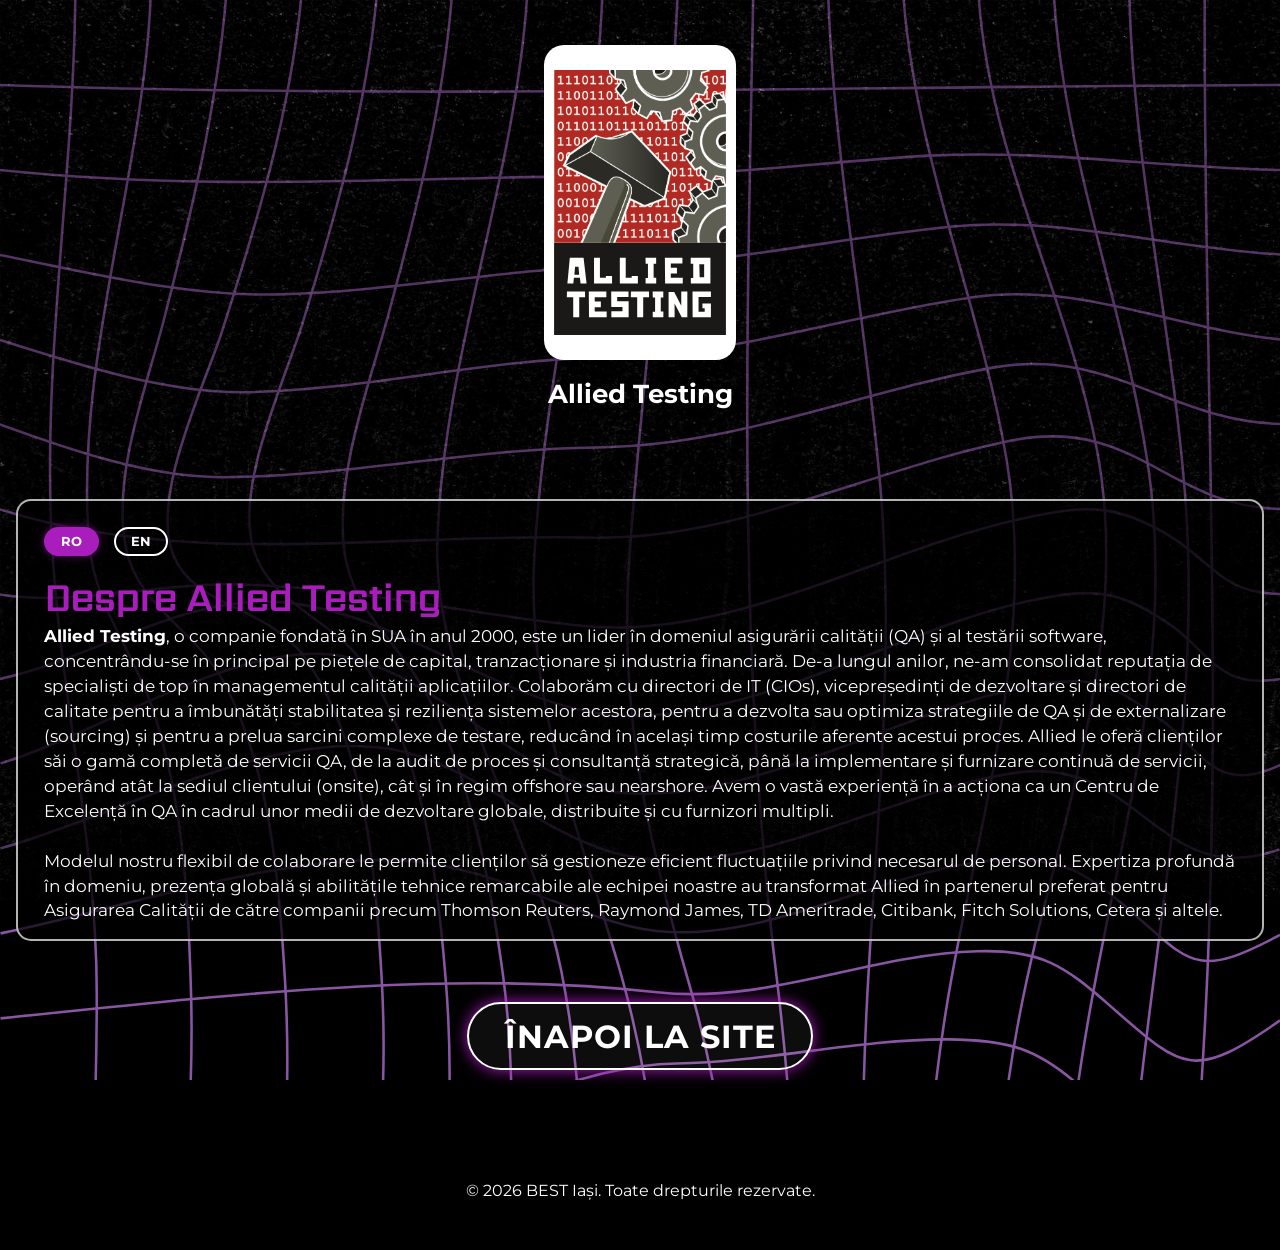
<file: PRV26 - final/allied.html>
<!DOCTYPE html>
<html lang="ro">
<head>
    <meta charset="UTF-8">
    <meta name="viewport" content="width=device-width, initial-scale=1.0">
    
    <title>Allied Testing - Prove It 2026</title>
    <meta name="description" content="Allied Testing la Prove It 2026. Află detalii despre tehnologiile folosite și oportunitățile de carieră în Iași.">
    <meta name="keywords" content="Allied Testing Iasi, Allied Testing Prove It, Internship Allied Testing Iasi, Locuri de munca studenti Iasi, Hackathon Iasi">
    
    <meta property="og:title" content="Allied Testing la Prove It 2026">
    <meta property="og:description" content="Prezentarea Allied Testing în cadrul Prove it 2026!">
    <meta property="og:image" content="https://proveit.bestis.ro/logo/Magna_logo.svg.png"> 

    <link rel="preconnect" href="https://fonts.googleapis.com">
    <link rel="preconnect" href="https://fonts.gstatic.com" crossorigin>
    <link href="https://fonts.googleapis.com/css2?family=Montserrat:ital,wght@0,100..900;1,100..900&display=swap" rel="stylesheet">
    <link rel="stylesheet" href="style.css">
    
    <link rel="icon" type="image/svg+xml" href="logo/Sigla ProveIt_mica.svg">

    <style>

        .company_page{
            width: 100vw;
            position: relative;

            display: flex;
            flex-direction: column;
            align-items: center;
        }

        .company_logo{
            width: 15vw;
            height: 35vh;
            background-color: white;
            border-radius: 20px;

            margin-top: 5vh;
            margin-bottom: 2vh;
        }

        .company_name{
            font-weight: bold;
            font-size: clamp(1rem, 2vw, 3rem);
            text-align: center;
        }

        .company_description{
            background-color: rgba(0, 0, 0, 0.7);
            border: solid rgba(255, 255, 255, 0.7) 2px;
            border-radius: 15px;
            padding: 1rem 0;

            margin-top: 10vh;

            width: 97.5vw;
        }

        .company_description h2{
            color: #A91DBC;
            padding-left: 2vw;
        }

        .company_description p{
            font-size: clamp(0.6rem, 1.3vw, 2rem);
            line-height: calc(clamp(0.6rem, 1.3vw, 2rem) * 1.5);
            padding: 0 2vw;
        }

         .lang_buttons {
            display: flex;
            gap: 15px;
            padding-left: 2vw;
            margin-bottom: 15px;
            margin-top: 10px;
        }

        .lang_btn {
            background-color: transparent;
            border: 2px solid white;
            color: white;
            padding: 5px 15px;
            border-radius: 20px;
            cursor: pointer;
            font-family: "Montserrat", sans-serif;
            font-weight: bold;
            font-size: clamp(0.7rem, 1vw, 1.2rem);
            transition: 0.3s ease;
        }

        .lang_btn:hover {
            background-color: rgba(255, 255, 255, 0.2);
        }

        .lang_btn.active_lang {
            background-color: #A91DBC;
            border-color: #A91DBC;
            box-shadow: 0 0 10px rgba(169, 29, 188, 0.5);
        }

        .hidden_text {
            display: none;
        }

        .back2site{
            margin: 6.7vh;
        }

        @media screen and (max-width: 768px){
            .company_logo{
                height: 15vh;
                width: 15vh;
                margin-bottom: 1vh;
            }

            h2{
                font-size: clamp(1.5rem, 8vw, 3rem);
            }

            .company_description{
                margin-top: 5vh;
            }

            .company_description p{
                font-size: 1rem;
                line-height: calc(1rem * 1.5);
                text-align: center;
            }

            .company_name{
                font-size: 1.5rem;
            }

            #c2a_button{
                font-size: 1.3rem;
            }
        }

    </style>
</head>

<body>  
    <main class = "company_page">

            <div class = "company_logo" id = "Allied_t"></div>
            <p class = "company_name">Allied Testing</p>

            <div class = "company_description">

                 <div class="lang_buttons">
                    <button id="btn_ro" class="lang_btn active_lang">RO</button>
                    <button id="btn_en" class="lang_btn">EN</button>
                </div>

                <div id="text_ro">

                <h2>Despre Allied Testing</h2>
                
                    <p>
                        <b>Allied Testing</b>, o companie fondată în SUA în anul 2000, este un lider în domeniul 
                        asigurării calității (QA) și al testării software, concentrându-se în principal 
                        pe piețele de capital, tranzacționare și industria financiară. De-a lungul anilor, 
                        ne-am consolidat reputația de specialiști de top în managementul calității aplicațiilor.
                        Colaborăm cu directori de IT (CIOs), vicepreședinți de dezvoltare și directori de calitate 
                        pentru a îmbunătăți stabilitatea și reziliența sistemelor acestora, pentru a 
                        dezvolta sau optimiza strategiile de QA și de externalizare (sourcing) și pentru a 
                        prelua sarcini complexe de testare, reducând în același timp costurile aferente acestui 
                        proces. Allied le oferă clienților săi o gamă completă de servicii QA, de la audit de 
                        proces și consultanță strategică, până la implementare și furnizare continuă de servicii, 
                        operând atât la sediul clientului (onsite), cât și în regim offshore sau nearshore. 
                        Avem o vastă experiență în a acționa ca un Centru de Excelență în QA în cadrul unor 
                        medii de dezvoltare globale, distribuite și cu furnizori multipli.<br><br>Modelul nostru flexibil 
                        de colaborare le permite clienților să gestioneze eficient fluctuațiile privind necesarul 
                        de personal. Expertiza profundă în domeniu, prezența globală și abilitățile tehnice 
                        remarcabile ale echipei noastre au transformat Allied în partenerul preferat pentru 
                        Asigurarea Calității de către companii precum Thomson Reuters, Raymond James, TD Ameritrade, 
                        Citibank, Fitch Solutions, Cetera și altele.

                    </p>
                </div>

                <div id="text_en" class="hidden_text">
                    
                    <h2>About Allied Testing</h2>

                    <p>
                        <b>Allied Testing</b>, a company founded in US in 2000, is a leading QA and 
                        testing specialist firm with the main focus on the capital markets, 
                        trading and finance industry. Over the years we have earned a reputation of 
                        premiere application quality management specialists. We work with CIOs, VPs of 
                        Development and Quality Directors to improve stability and resilience of their systems, 
                        develop or finetune QA and sourcing strategies, and take on nontrivial testing tasks, 
                        while simultaneously driving down costs of testing. Allied offers its clients a 
                        full range of QA capabilities, from process audit and strategy consulting to 
                        implementation and ongoing service delivery, including both onsite and 
                        offshore/nearshore. We have a strong experience acting as QA Center of 
                        Excellence in global, distributed, multi-vendor development environments.<br><br>
                        Our 
                        flexible engagement model allows our clients to manage peaks and valleys in 
                        their staffing requirements. Deep domain expertise, global footprint and superb 
                        technical capabilities of our staff have enabled Allied to become a Quality 
                        Assurance partner of choice to such companies as Thomson Reuters, Raymond James, 
                        TD Ameritrade, Citibank, Fitch Solutions, Cetera, and others.


                    </p>
                </div>
            </div>

            <a href = "index.html#sponsori" class = "back2site">
                <button id = "c2a_button" style = " background-color: rgba(255, 255, 255, 0.05); border: solid white 2px;">
                    Înapoi la site
                </button>
            </a>

            <footer class="footer" style="height: auto; padding: 50px 0; margin-top: 0;">
                <p>© 2026 BEST Iași. Toate drepturile rezervate.</p>
            </footer>
    </main>

    <script src="index.js"></script>

    <script>
        const btnRo = document.getElementById('btn_ro');
        const btnEn = document.getElementById('btn_en');
        const textRo = document.getElementById('text_ro');
        const textEn = document.getElementById('text_en');

        if(btnRo && btnEn && textRo && textEn) {
            
            // Switch to Romanian
            btnRo.addEventListener('click', () => {
                textRo.style.display = 'block';
                textEn.style.display = 'none';
                
                btnRo.classList.add('active_lang');
                btnEn.classList.remove('active_lang');
            });

            // Switch to English
            btnEn.addEventListener('click', () => {
                textRo.style.display = 'none';
                textEn.style.display = 'block';
                
                btnEn.classList.add('active_lang');
                btnRo.classList.remove('active_lang');
            });
        }
    </script>
</body>
</html>
</file>
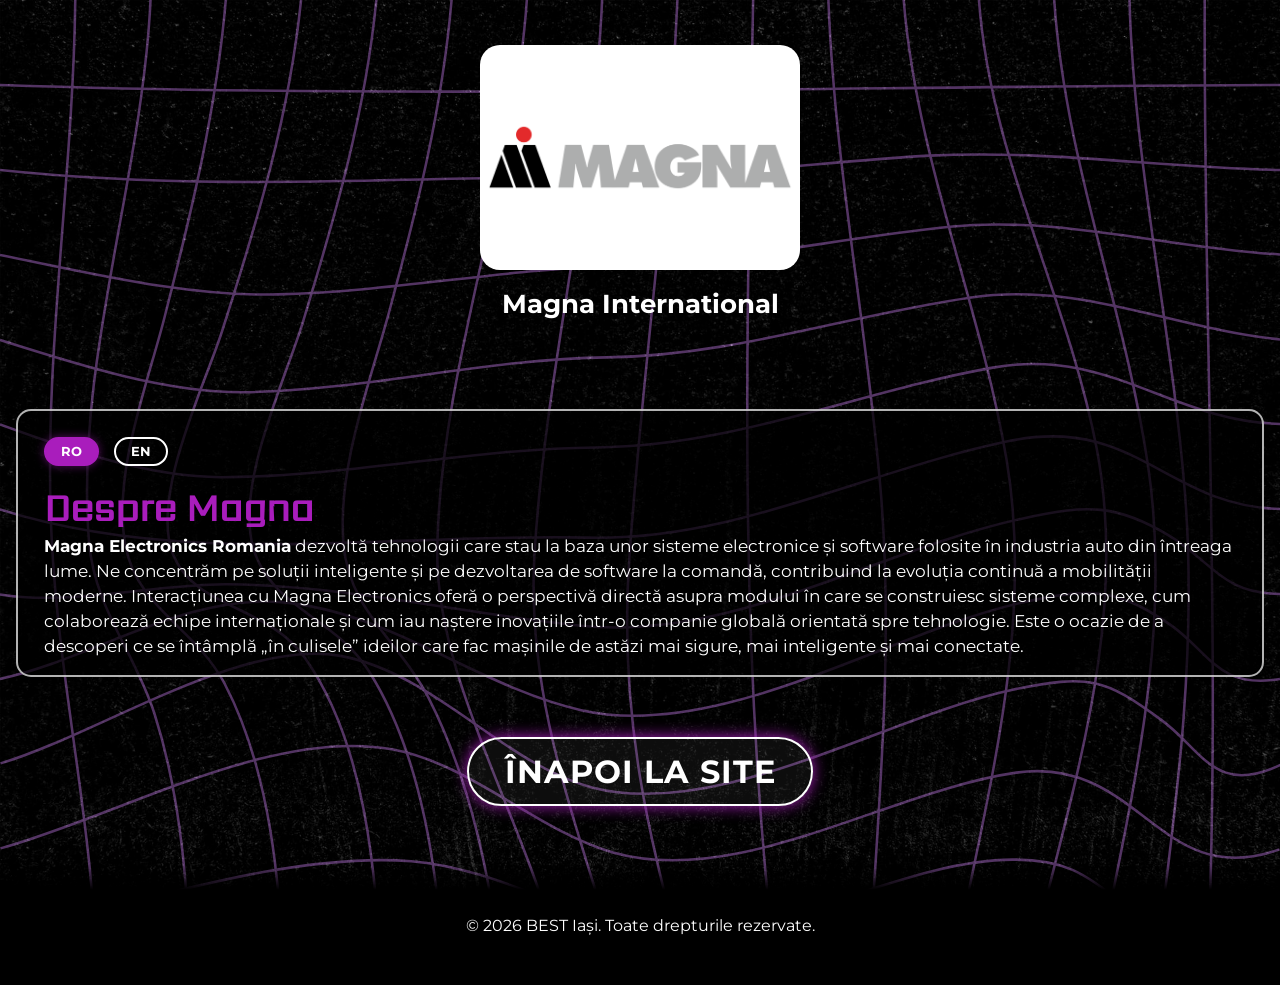
<file: PRV26 - final/magna.html>
<!DOCTYPE html>
<html lang="ro">
<head>
    <meta charset="UTF-8">
    <meta name="viewport" content="width=device-width, initial-scale=1.0">
    
    <title>Magna - Prove It 2026</title>
    <meta name="description" content="Magna International la Prove It 2026. Află detalii despre tehnologiile folosite și oportunitățile de carieră în Iași.">
    <meta name="keywords" content="Magna Iasi, Magna Prove It, Internship Magna Iasi, Locuri de munca studenti Iasi, Hackathon Iasi">
    
    <meta property="og:title" content="Magna International la Prove It 2026">
    <meta property="og:description" content="Vezi ce provocare ți-a pregătit echipa Magna!">
    <meta property="og:image" content="https://proveit.bestis.ro/logo/Magna_logo.svg.png"> 

    <link rel="preconnect" href="https://fonts.googleapis.com">
    <link rel="preconnect" href="https://fonts.gstatic.com" crossorigin>
    <link href="https://fonts.googleapis.com/css2?family=Montserrat:ital,wght@0,100..900;1,100..900&display=swap" rel="stylesheet">
    <link rel="stylesheet" href="style.css">
    
    <link rel="icon" type="image/svg+xml" href="logo/Sigla ProveIt_mica.svg">

    <style>

        .company_page{
            width: 100vw;
            position: relative;

            display: flex;
            flex-direction: column;
            align-items: center;
        }

        .company_logo{
            width: 25vw;
            height: 25vh;
            background-color: white;
            border-radius: 20px;

            margin-top: 5vh;
            margin-bottom: 2vh;
        }

        .company_name{
            font-weight: bold;
            font-size: clamp(1rem, 2vw, 3rem);
            text-align: center;
        }

        .company_description{
            background-color: rgba(0, 0, 0, 0.7);
            border: solid rgba(255, 255, 255, 0.7) 2px;
            border-radius: 15px;
            padding: 1rem 0;

            margin-top: 10vh;

            width: 97.5vw;
        }

        .company_description h2{
            color: #A91DBC;
            padding-left: 2vw;
        }

        .company_description p{
            font-size: clamp(0.6rem, 1.3vw, 2rem);
            line-height: calc(clamp(0.6rem, 1.3vw, 2rem) * 1.5);
            padding: 0 2vw;
        }

        .lang_buttons {
            display: flex;
            gap: 15px;
            padding-left: 2vw;
            margin-bottom: 15px;
            margin-top: 10px;
        }

        .lang_btn {
            background-color: transparent;
            border: 2px solid white;
            color: white;
            padding: 5px 15px;
            border-radius: 20px;
            cursor: pointer;
            font-family: "Montserrat", sans-serif;
            font-weight: bold;
            font-size: clamp(0.7rem, 1vw, 1.2rem);
            transition: 0.3s ease;
        }

        .lang_btn:hover {
            background-color: rgba(255, 255, 255, 0.2);
        }

        .lang_btn.active_lang {
            background-color: #A91DBC;
            border-color: #A91DBC;
            box-shadow: 0 0 10px rgba(169, 29, 188, 0.5);
        }

        .hidden_text {
            display: none;
        }

        .back2site{
            margin: 6.7vh;
        }

        @media screen and (max-width: 768px){
            .company_logo{
                height: 12vh;
                width: 40vw;
                margin-bottom: 1vh;
            }

            h2{
                font-size: clamp(1.5rem, 8vw, 3rem);
            }

            .company_description{
                margin-top: 5vh;
            }

            .company_description p{
                font-size: 1rem;
                line-height: calc(1rem * 1.5);
                text-align: center;
            }

            .company_name{
                font-size: 1.5rem;
            }

            #c2a_button{
                font-size: 1.3rem;
            }
        }

    </style>
</head>

<body>  
    <main class = "company_page">

            <div class = "company_logo" id = "magna"></div>
            <p class = "company_name">Magna International</p>

            <div class = "company_description">
                
                <div class="lang_buttons">
                    <button id="btn_ro" class="lang_btn active_lang">RO</button>
                    <button id="btn_en" class="lang_btn">EN</button>
                </div>

                <div id="text_ro">

                    <h2>Despre Magna</h2>
                
                    <p>
                        <b>Magna Electronics Romania</b> dezvoltă tehnologii care stau la baza unor sisteme electronice și software folosite în industria auto din întreaga lume. Ne concentrăm pe soluții inteligente și pe dezvoltarea de software la comandă, contribuind la evoluția continuă a mobilității moderne. 
                        Interacțiunea cu Magna Electronics oferă o perspectivă directă asupra modului în care se construiesc sisteme complexe, cum colaborează echipe internaționale și cum iau naștere inovațiile într-o companie globală orientată spre tehnologie. Este o ocazie de a descoperi ce se întâmplă „în culisele” ideilor care fac mașinile de astăzi mai sigure, mai inteligente și mai conectate.
                    </p>
                </div>

                <div id="text_en" class="hidden_text">

                    <h2>About Magna</h2>

                    <p>
                        <b>Magna Electronics Romania</b> develops technologies that power electronic and software systems used across the global automotive industry. We focus on smart solutions and custom software development, contributing to the ongoing evolution of modern mobility.
                        Interacting with Magna Electronics offers a direct look into how complex systems are built, how international teams collaborate, and how innovation takes shape within a global technology driven company. It's an opportunity to discover what happens behind the scenes of the ideas that make today's vehicles safer, smarter, and more connected.
                    </p>
                </div>

            </div>

            <a href = "index.html#magna" class = "back2site">
                <button id = "c2a_button" style = " background-color: rgba(255, 255, 255, 0.05); border: solid white 2px;">
                    Înapoi la site
                </button>
            </a>

            <footer class="footer" style="height: auto; padding: 50px 0; margin-top: 0;">
                <p>© 2026 BEST Iași. Toate drepturile rezervate.</p>
            </footer>
    </main>

    <script src="index.js"></script>

    <script>
        const btnRo = document.getElementById('btn_ro');
        const btnEn = document.getElementById('btn_en');
        const textRo = document.getElementById('text_ro');
        const textEn = document.getElementById('text_en');

        if(btnRo && btnEn && textRo && textEn) {
            
            // Switch to Romanian
            btnRo.addEventListener('click', () => {
                textRo.style.display = 'block';
                textEn.style.display = 'none';
                
                btnRo.classList.add('active_lang');
                btnEn.classList.remove('active_lang');
            });

            // Switch to English
            btnEn.addEventListener('click', () => {
                textRo.style.display = 'none';
                textEn.style.display = 'block';
                
                btnEn.classList.add('active_lang');
                btnRo.classList.remove('active_lang');
            });
        }
    </script>
</body>
</html>
</file>
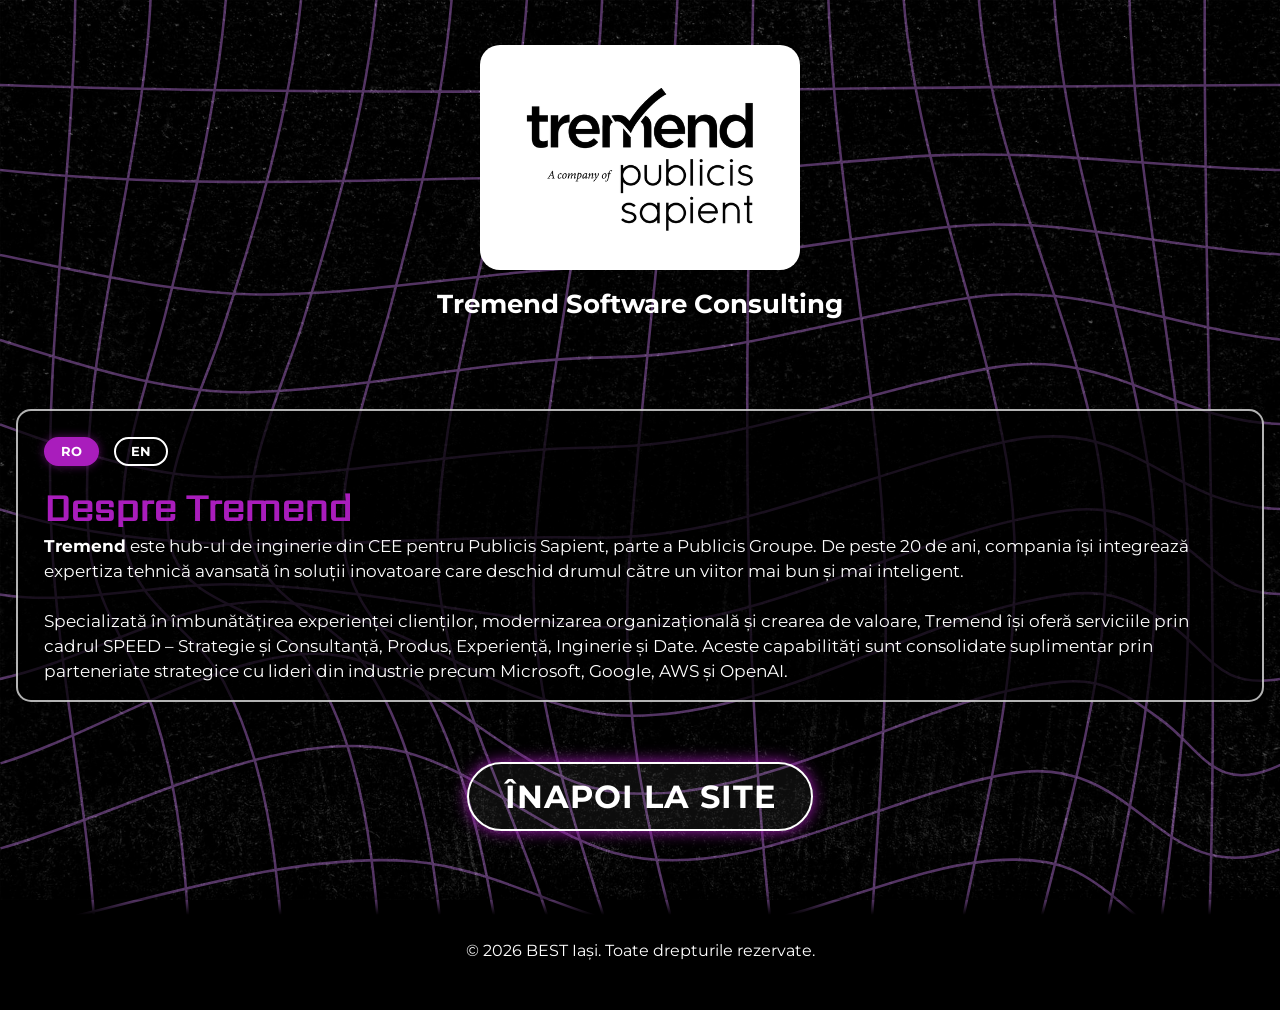
<file: PRV26 - final/tremend.html>
<!DOCTYPE html>
<html lang="ro">
<head>
    <meta charset="UTF-8">
    <meta name="viewport" content="width=device-width, initial-scale=1.0">
    
    <title>Tremend - Prove It 2026</title>
    <meta name="description" content="Tremend la Prove It 2026. Află detalii despre tehnologiile folosite și oportunitățile de carieră în Iași.">
    <meta name="keywords" content="Tremend Iasi, Tremend Prove It, Internship Tremend Iasi, Locuri de munca studenti Iasi, Hackathon Iasi">
    
    <meta property="og:title" content="Tremend la Prove It 2026">
    <meta property="og:description" content="Vezi ce provocare ți-a pregătit echipa Tremend!">
    <meta property="og:image" content="https://proveit.bestis.ro/logo/Magna_logo.svg.png"> 

    <link rel="preconnect" href="https://fonts.googleapis.com">
    <link rel="preconnect" href="https://fonts.gstatic.com" crossorigin>
    <link href="https://fonts.googleapis.com/css2?family=Montserrat:ital,wght@0,100..900;1,100..900&display=swap" rel="stylesheet">
    <link rel="stylesheet" href="style.css">
    
    <link rel="icon" type="image/svg+xml" href="logo/Sigla ProveIt_mica.svg">

    <style>

        .company_page{
            width: 100vw;
            position: relative;

            display: flex;
            flex-direction: column;
            align-items: center;
        }

        .company_logo{
            width: 25vw;
            height: 25vh;
            background-color: white;
            border-radius: 20px;

            margin-top: 5vh;
            margin-bottom: 2vh;
        }

        .company_name{
            font-weight: bold;
            font-size: clamp(1rem, 2vw, 3rem);
            text-align: center;
        }

        .company_description{
            background-color: rgba(0, 0, 0, 0.7);
            border: solid rgba(255, 255, 255, 0.7) 2px;
            border-radius: 15px;
            padding: 1rem 0;

            margin-top: 10vh;

            width: 97.5vw;
        }

        .company_description h2{
            color: #A91DBC;
            padding-left: 2vw;
        }

        .company_description p{
            font-size: clamp(0.6rem, 1.3vw, 2rem);
            line-height: calc(clamp(0.6rem, 1.3vw, 2rem) * 1.5);
            padding: 0 2vw;
        }

        .lang_buttons {
            display: flex;
            gap: 15px;
            padding-left: 2vw;
            margin-bottom: 15px;
            margin-top: 10px;
        }

        .lang_btn {
            background-color: transparent;
            border: 2px solid white;
            color: white;
            padding: 5px 15px;
            border-radius: 20px;
            cursor: pointer;
            font-family: "Montserrat", sans-serif;
            font-weight: bold;
            font-size: clamp(0.7rem, 1vw, 1.2rem);
            transition: 0.3s ease;
        }

        .lang_btn:hover {
            background-color: rgba(255, 255, 255, 0.2);
        }

        .lang_btn.active_lang {
            background-color: #A91DBC;
            border-color: #A91DBC;
            box-shadow: 0 0 10px rgba(169, 29, 188, 0.5);
        }

        .hidden_text {
            display: none;
        }

        .back2site{
            margin: 6.7vh;
        }

        @media screen and (max-width: 768px){
            .company_logo{
                height: 12vh;
                width: 40vw;
                margin-bottom: 1vh;
            }

            h2{
                font-size: clamp(1.5rem, 8vw, 3rem);
            }

            .company_description{
                margin-top: 5vh;
            }

            .company_description p{
                font-size: 1rem;
                line-height: calc(1rem * 1.5);
                text-align: center;
            }

            .company_name{
                font-size: 1.5rem;
            }

            #c2a_button{
                font-size: 1.3rem;
            }
        }

    </style>
</head>

<body>  
    <main class = "company_page">

            <div class = "company_logo" id = "tremend"></div>
            <p class = "company_name">Tremend Software Consulting</p>

            <div class = "company_description">
                
                <div class="lang_buttons">
                    <button id="btn_ro" class="lang_btn active_lang">RO</button>
                    <button id="btn_en" class="lang_btn">EN</button>
                </div>

                <div id="text_ro">

                    <h2>Despre Tremend</h2>
                
                    <p>
                        <b>Tremend</b> este hub-ul de inginerie din CEE pentru Publicis Sapient, 
                        parte a Publicis Groupe. De peste 20 de ani, compania își integrează 
                        expertiza tehnică avansată în soluții inovatoare care deschid drumul 
                        către un viitor mai bun și mai inteligent.<br><br>Specializată în îmbunătățirea 
                        experienței clienților, modernizarea organizațională și crearea de 
                        valoare, Tremend își oferă serviciile prin cadrul SPEED – Strategie și 
                        Consultanță, Produs, Experiență, Inginerie și Date. Aceste capabilități sunt 
                        consolidate suplimentar prin parteneriate strategice cu lideri din industrie 
                        precum Microsoft, Google, AWS și OpenAI.

                    </p>
                </div>

                <div id="text_en" class="hidden_text">

                    <h2>About Tremend</h2>

                    <p>
                        <b>Tremend</b> is the CEE Engineering Hub for Publicis Sapient, part of Publicis Groupe.
                        For over 20 years, the company has been infusing its advanced technical expertise
                        into innovative solutions that pave the way for a better and smarter future.<br><br>
                        Specializing in customer experience enhancement, organizational modernization, 
                        and value creation, Tremend delivers its services through the SPEED framework – 
                        Strategy and Consulting, Product, Experience, Engineering, and Data. These 
                        capabilities are further strengthened by strategic partnerships with industry 
                        leaders such as Microsoft, Google, AWS, and OpenAI. 

                    </p>
                </div>

            </div>

            <a href = "index.html#tremend" class = "back2site">
                <button id = "c2a_button" style = " background-color: rgba(255, 255, 255, 0.05); border: solid white 2px;">
                    Înapoi la site
                </button>
            </a>

            <footer class="footer" style="height: auto; padding: 50px 0; margin-top: 0;">
                <p>© 2026 BEST Iași. Toate drepturile rezervate.</p>
            </footer>
    </main>

    <script src="index.js"></script>

    <script>
        const btnRo = document.getElementById('btn_ro');
        const btnEn = document.getElementById('btn_en');
        const textRo = document.getElementById('text_ro');
        const textEn = document.getElementById('text_en');

        if(btnRo && btnEn && textRo && textEn) {
            
            // Switch to Romanian
            btnRo.addEventListener('click', () => {
                textRo.style.display = 'block';
                textEn.style.display = 'none';
                
                btnRo.classList.add('active_lang');
                btnEn.classList.remove('active_lang');
            });

            // Switch to English
            btnEn.addEventListener('click', () => {
                textRo.style.display = 'none';
                textEn.style.display = 'block';
                
                btnEn.classList.add('active_lang');
                btnRo.classList.remove('active_lang');
            });
        }
    </script>
</body>
</html>
</file>
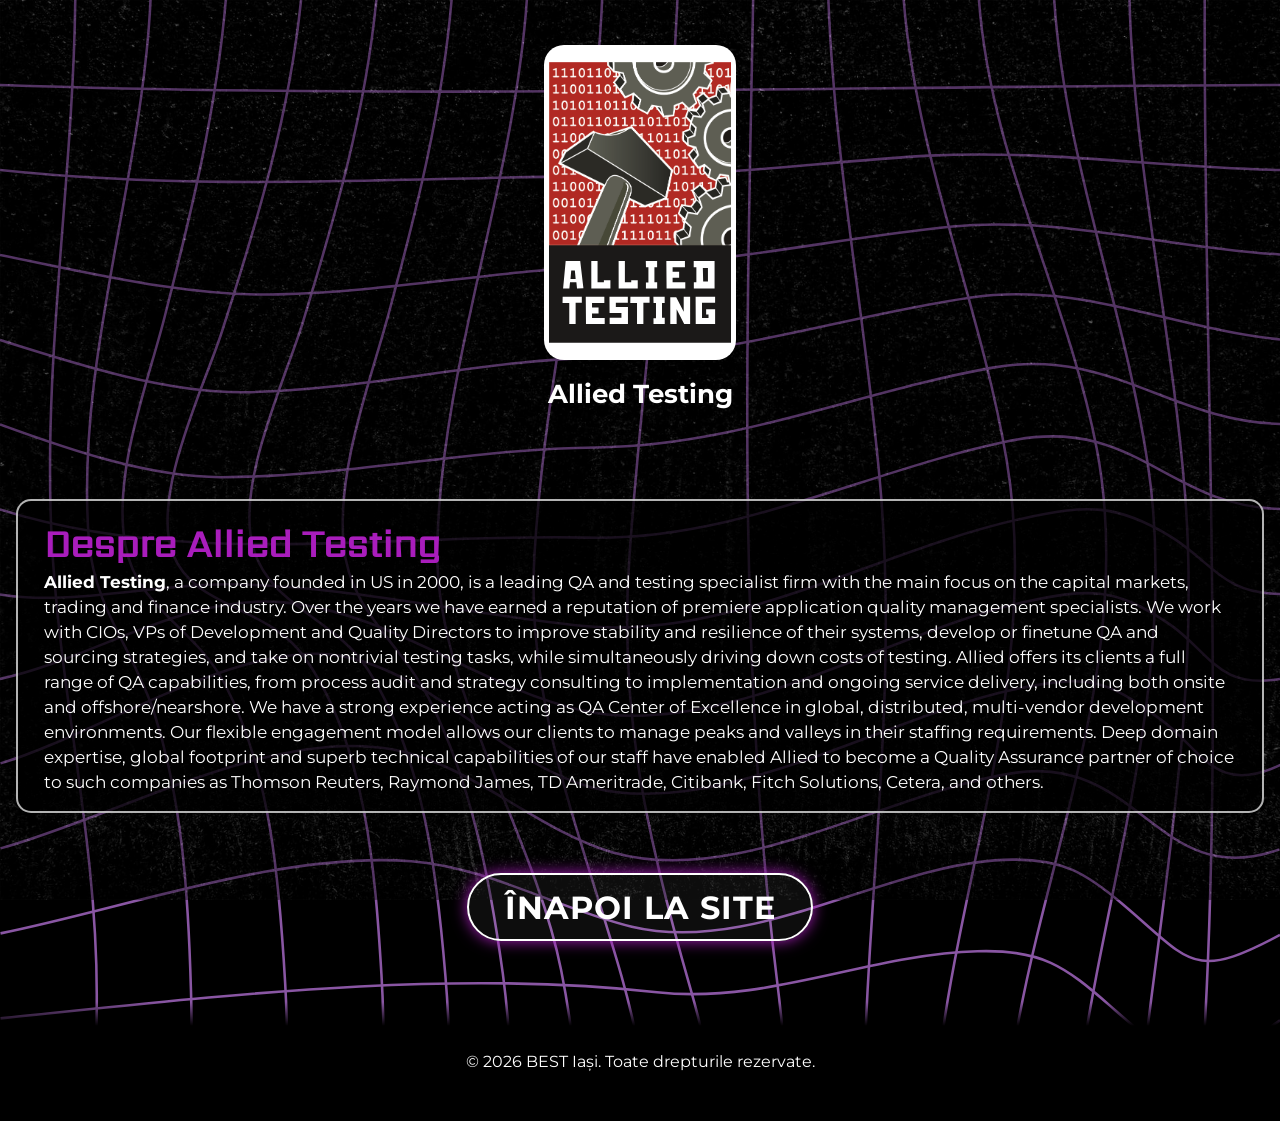
<file: PRV26 - t2/allied.html>
<!DOCTYPE html>
<html lang="ro">
<head>
    <meta charset="UTF-8">
    <meta name="viewport" content="width=device-width, initial-scale=1.0">
    
    <title>Magna - Prove It 2026</title>
    <meta name="description" content="Allied Testing la Prove It 2026. Află detalii despre tehnologiile folosite și oportunitățile de carieră în Iași.">
    <meta name="keywords" content="Allied Testing Iasi, Allied Testing Prove It, Internship Allied Testing Iasi, Locuri de munca studenti Iasi, Hackathon Iasi">
    
    <meta property="og:title" content="Allied Testing la Prove It 2026">
    <meta property="og:description" content="Prezentarea Allied Testing în cadrul Prove it 2026!">
    <meta property="og:image" content="https://proveit.bestis.ro/logo/Magna_logo.svg.png"> 

    <link rel="preconnect" href="https://fonts.googleapis.com">
    <link rel="preconnect" href="https://fonts.gstatic.com" crossorigin>
    <link href="https://fonts.googleapis.com/css2?family=Montserrat:ital,wght@0,100..900;1,100..900&display=swap" rel="stylesheet">
    <link rel="stylesheet" href="style.css">
    
    <link rel="icon" type="image/svg+xml" href="logo/Sigla ProveIt_mica.svg">

    <style>

        .company_page{
            width: 100vw;
            position: relative;

            display: flex;
            flex-direction: column;
            align-items: center;
        }

        .company_logo{
            width: 15vw;
            height: 35vh;
            background-color: white;
            border-radius: 20px;

            margin-top: 5vh;
            margin-bottom: 2vh;
        }

        .company_name{
            font-weight: bold;
            font-size: clamp(1rem, 2vw, 3rem);
        }

        .company_description{
            background-color: rgba(0, 0, 0, 0.7);
            border: solid rgba(255, 255, 255, 0.7) 2px;
            border-radius: 15px;
            padding: 1rem 0;

            margin-top: 10vh;

            width: 97.5vw;
        }

        .company_description h2{
            color: #A91DBC;
            padding-left: 2vw;
        }

        .company_description p{
            font-size: clamp(0.6rem, 1.3vw, 2rem);
            line-height: calc(clamp(0.6rem, 1.3vw, 2rem) * 1.5);
            padding: 0 2vw;
        }

        .back2site{
            margin: 6.7vh;
        }

        @media screen and (max-width: 768px){
            .company_logo{
                height: 15vh;
                width: 15vh;
                margin-bottom: 1vh;
            }

            h2{
                font-size: clamp(1.5rem, 8vw, 3rem);
            }

            .company_description{
                margin-top: 5vh;
            }

            .company_description p{
                font-size: 1rem;
                line-height: calc(1rem * 1.5);
                text-align: center;
            }

            .company_name{
                font-size: 1.5rem;
            }

            #c2a_button{
                font-size: 1.3rem;
            }
        }

    </style>
</head>

<body>  
    <main class = "company_page">

            <div class = "company_logo" id = "Allied_t"></div>
            <p class = "company_name">Allied Testing</p>

            <div class = "company_description">

                <h2>Despre Allied Testing</h2>
                <p>
                    <b>Allied Testing</b>, a company founded in US in 2000, is a leading QA and testing specialist firm with the main focus on the capital markets, trading and finance industry. Over the years we have earned a reputation of premiere application quality management specialists. We work with CIOs, VPs of Development and Quality Directors to improve stability and resilience of their systems, develop or finetune QA and sourcing strategies, and take on nontrivial testing tasks, while simultaneously driving down costs of testing. Allied offers its clients a full range of QA capabilities, from process audit and strategy consulting to implementation and ongoing service delivery, including both onsite and offshore/nearshore. We have a strong experience acting as QA Center of Excellence in global, distributed, multi-vendor development environments.

                    Our flexible engagement model allows our clients to manage peaks and valleys in their staffing requirements. Deep domain expertise, global footprint and superb technical capabilities of our staff have enabled Allied to become a Quality Assurance partner of choice to such companies as Thomson Reuters, Raymond James, TD Ameritrade, Citibank, Fitch Solutions, Cetera, and others.
                </p>
            </div>

            <a href = "index.html#sponsori" class = "back2site">
                <button id = "c2a_button" style = " background-color: rgba(255, 255, 255, 0.05); border: solid white 2px;">
                    Înapoi la site
                </button>
            </a>

            <footer class="footer" style="height: auto; padding: 50px 0; margin-top: 0;">
                <p>© 2026 BEST Iași. Toate drepturile rezervate.</p>
            </footer>
    </main>

    <script src="index.js"></script>
</body>
</html>
</file>
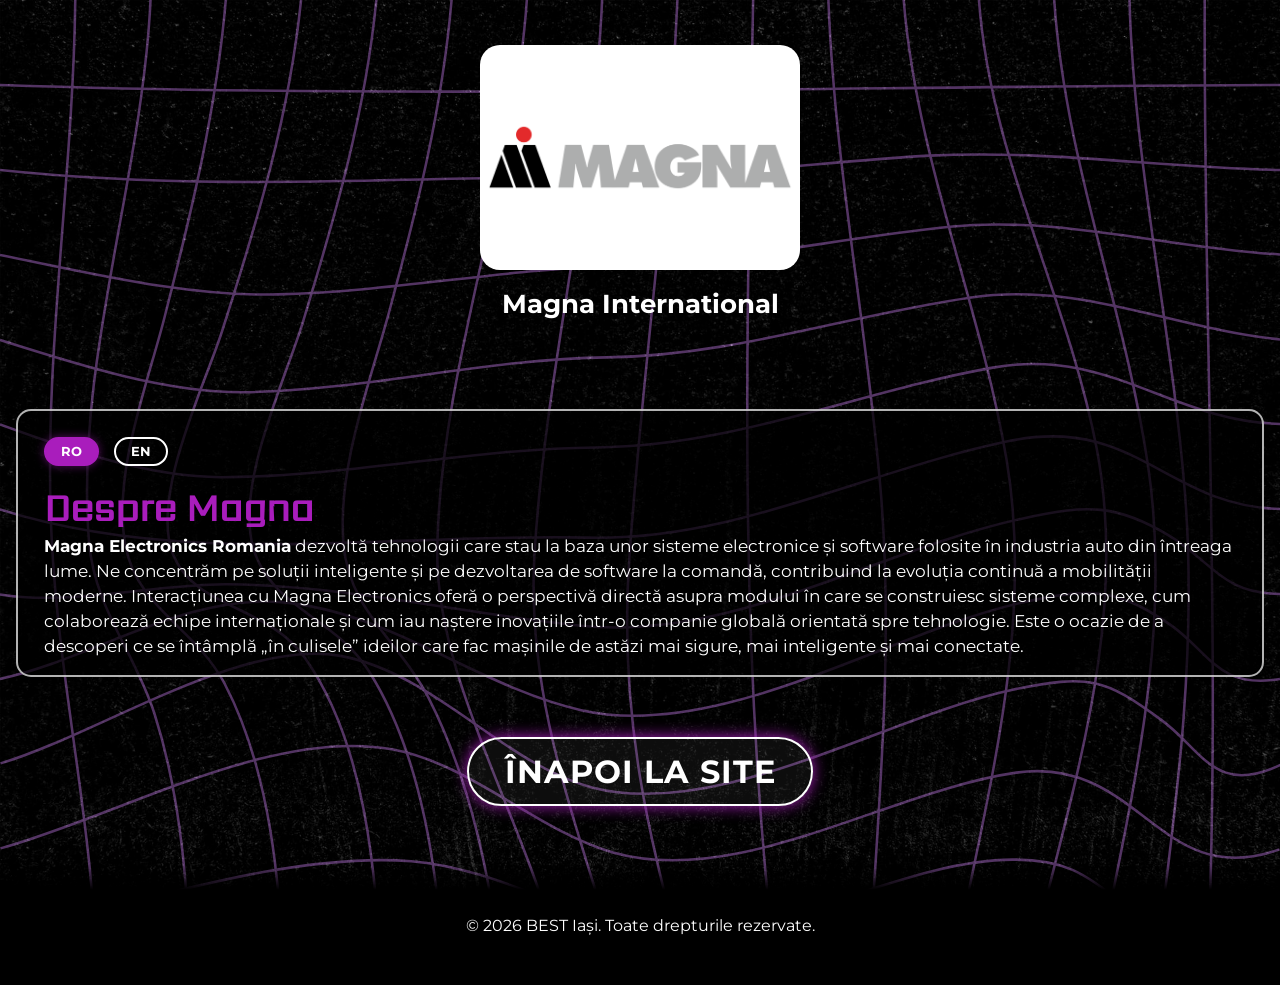
<file: PRV26 - t2/magna.html>
<!DOCTYPE html>
<html lang="ro">
<head>
    <meta charset="UTF-8">
    <meta name="viewport" content="width=device-width, initial-scale=1.0">
    
    <title>Magna - Prove It 2026</title>
    <meta name="description" content="Magna International la Prove It 2026. Află detalii despre tehnologiile folosite și oportunitățile de carieră în Iași.">
    <meta name="keywords" content="Magna Iasi, Magna Prove It, Internship Magna Iasi, Locuri de munca studenti Iasi, Hackathon Iasi">
    
    <meta property="og:title" content="Magna International la Prove It 2026">
    <meta property="og:description" content="Vezi ce provocare ți-a pregătit echipa Magna!">
    <meta property="og:image" content="https://proveit.bestis.ro/logo/Magna_logo.svg.png"> 

    <link rel="preconnect" href="https://fonts.googleapis.com">
    <link rel="preconnect" href="https://fonts.gstatic.com" crossorigin>
    <link href="https://fonts.googleapis.com/css2?family=Montserrat:ital,wght@0,100..900;1,100..900&display=swap" rel="stylesheet">
    <link rel="stylesheet" href="style.css">
    
    <link rel="icon" type="image/svg+xml" href="logo/Sigla ProveIt_mica.svg">

    <style>

        .company_page{
            width: 100vw;
            position: relative;

            display: flex;
            flex-direction: column;
            align-items: center;
        }

        .company_logo{
            width: 25vw;
            height: 25vh;
            background-color: white;
            border-radius: 20px;

            margin-top: 5vh;
            margin-bottom: 2vh;
        }

        .company_name{
            font-weight: bold;
            font-size: clamp(1rem, 2vw, 3rem);
        }

        .company_description{
            background-color: rgba(0, 0, 0, 0.7);
            border: solid rgba(255, 255, 255, 0.7) 2px;
            border-radius: 15px;
            padding: 1rem 0;

            margin-top: 10vh;

            width: 97.5vw;
        }

        .company_description h2{
            color: #A91DBC;
            padding-left: 2vw;
        }

        .company_description p{
            font-size: clamp(0.6rem, 1.3vw, 2rem);
            line-height: calc(clamp(0.6rem, 1.3vw, 2rem) * 1.5);
            padding: 0 2vw;
        }

        .lang_buttons {
            display: flex;
            gap: 15px;
            padding-left: 2vw;
            margin-bottom: 15px;
            margin-top: 10px;
        }

        .lang_btn {
            background-color: transparent;
            border: 2px solid white;
            color: white;
            padding: 5px 15px;
            border-radius: 20px;
            cursor: pointer;
            font-family: "Montserrat", sans-serif;
            font-weight: bold;
            font-size: clamp(0.7rem, 1vw, 1.2rem);
            transition: 0.3s ease;
        }

        .lang_btn:hover {
            background-color: rgba(255, 255, 255, 0.2);
        }

        .lang_btn.active_lang {
            background-color: #A91DBC;
            border-color: #A91DBC;
            box-shadow: 0 0 10px rgba(169, 29, 188, 0.5);
        }

        .hidden_text {
            display: none;
        }

        .back2site{
            margin: 6.7vh;
        }

        @media screen and (max-width: 768px){
            .company_logo{
                height: 12vh;
                width: 40vw;
                margin-bottom: 1vh;
            }

            h2{
                font-size: clamp(1.5rem, 8vw, 3rem);
            }

            .company_description{
                margin-top: 5vh;
            }

            .company_description p{
                font-size: 1rem;
                line-height: calc(1rem * 1.5);
                text-align: center;
            }

            .company_name{
                font-size: 1.5rem;
            }

            #c2a_button{
                font-size: 1.3rem;
            }
        }

    </style>
</head>

<body>  
    <main class = "company_page">

            <div class = "company_logo" id = "magna"></div>
            <p class = "company_name">Magna International</p>

            <div class = "company_description">
                
                <div class="lang_buttons">
                    <button id="btn_ro" class="lang_btn active_lang">RO</button>
                    <button id="btn_en" class="lang_btn">EN</button>
                </div>

                <h2>Despre Magna</h2>
                
                <div id="text_ro">
                    <p>
                        <b>Magna Electronics Romania</b> dezvoltă tehnologii care stau la baza unor sisteme electronice și software folosite în industria auto din întreaga lume. Ne concentrăm pe soluții inteligente și pe dezvoltarea de software la comandă, contribuind la evoluția continuă a mobilității moderne. 
                        Interacțiunea cu Magna Electronics oferă o perspectivă directă asupra modului în care se construiesc sisteme complexe, cum colaborează echipe internaționale și cum iau naștere inovațiile într-o companie globală orientată spre tehnologie. Este o ocazie de a descoperi ce se întâmplă „în culisele” ideilor care fac mașinile de astăzi mai sigure, mai inteligente și mai conectate.
                    </p>
                </div>

                <div id="text_en" class="hidden_text">
                    <p>
                        <b>Magna Electronics Romania</b> develops technologies that power electronic and software systems used across the global automotive industry. We focus on smart solutions and custom software development, contributing to the ongoing evolution of modern mobility.
                        Interacting with Magna Electronics offers a direct look into how complex systems are built, how international teams collaborate, and how innovation takes shape within a global technology driven company. It's an opportunity to discover what happens behind the scenes of the ideas that make today's vehicles safer, smarter, and more connected.
                    </p>
                </div>

            </div>

            <a href = "index.html#magna" class = "back2site">
                <button id = "c2a_button" style = " background-color: rgba(255, 255, 255, 0.05); border: solid white 2px;">
                    Înapoi la site
                </button>
            </a>

            <footer class="footer" style="height: auto; padding: 50px 0; margin-top: 0;">
                <p>© 2026 BEST Iași. Toate drepturile rezervate.</p>
            </footer>
    </main>

    <script src="index.js"></script>

    <script>
        const btnRo = document.getElementById('btn_ro');
        const btnEn = document.getElementById('btn_en');
        const textRo = document.getElementById('text_ro');
        const textEn = document.getElementById('text_en');

        if(btnRo && btnEn && textRo && textEn) {
            
            // Switch to Romanian
            btnRo.addEventListener('click', () => {
                textRo.style.display = 'block';
                textEn.style.display = 'none';
                
                btnRo.classList.add('active_lang');
                btnEn.classList.remove('active_lang');
            });

            // Switch to English
            btnEn.addEventListener('click', () => {
                textRo.style.display = 'none';
                textEn.style.display = 'block';
                
                btnEn.classList.add('active_lang');
                btnRo.classList.remove('active_lang');
            });
        }
    </script>
</body>
</html>
</file>
<file: PRV26 - final/style.css>
@font-face {
    font-family: 'Sarpanch';
    src: url('fonts/Sarpanch-Regular.woff') format('woff');
}

::-webkit-scrollbar{
    display: none;
}

#scroll-trigger{
    position: absolute;
    top: 100vh;
    height: 1px;
    width: 100%;
}

.zoomable{
    transition: 0.3s ease-in-out;
}

.zoomable:hover{
    scale: 1.05;
}

.animate-on-scroll {
    opacity: 0;
    transform: translateY(20px);
    transition: opacity 0.6s ease-out, transform 0.6s ease-out;
}

.animate-on-scroll.is-visible {
    opacity: 1;
    transform: translateY(0);
}

.visually-hidden {
    position: absolute;
    width: 1px;
    height: 1px;
    padding: 0;
    margin: -1px;
    overflow: hidden;
    clip: rect(0, 0, 0, 0);
    white-space: nowrap;
    border: 0;
}
/*bg css*/

.bg_element{
    position: absolute;
    z-index: 1;
    -webkit-user-drag: none;
    user-select: none;
    -moz-user-select: none;
    -webkit-user-select: none;
    -ms-user-select: none;
}

.dirty_surface{
    position: absolute;
    z-index: -3;
    opacity: 0.4;
    width: 100vw;
    max-height: 100vh;
}

/* .grid_lp{
    position: absolute;
    z-index: -2;
    width: 100vw;
    min-height: 100vh;
    opacity: 0.2;
} */

/* .grid_website{
    position: absolute;
    margin: auto;
    width: 100%;
    height: 100%;
    z-index: -2;
    opacity: 0.7;
} */

.logo_lp{
    position: absolute;
    z-index: 1;
    left: 0;
    right: 0;
    margin: auto;
    top: 50%;
    transform: translateY(-50%);
    scale: 0.95;
    width: 47vw;
    -webkit-user-drag: none;
    user-select: none;
    -moz-user-select: none;
    -webkit-user-select: none;
    -ms-user-select: none;
}

/* landing page */
#D1{
    bottom: -100px;
    left: -100px;
    width: 27.5vw;
}

#D2{
    transform: rotate(-87.44deg);
    right: 10px;
    top: 10px;
    width: 27.5vw;
}

#C1{
    transform: rotate(28.64deg);
    left: -20px;
    top: -10px;
    width: 27.5vw;
}

#C2{
    transform: rotate(37.16deg);
    right: -10px;
    bottom: -40px;
    width: 27.5vw;
}

#echer1{
    transform: rotate(74.69deg);
    width: 7vw;
    top: -15px;
}

#mouse1{
    transform: rotate(-31.13deg);
    top: 50%;
    width: 7vw;
}

#tv1{
    transform: rotate(30.5deg);
    top: 32%;
    left: 18%;
    width: 7vw;
}

#wifi1{
    transform: rotate(23.61deg);
    top: 42%;
    right: 20%;
    width: 7vw;
}

#usb1{
    transform: rotate(-56.9deg);
    right: 3%;
    top: 140px;
    width: 7vw;
}

#building1{
    transform: rotate(-25.54deg);
    bottom: 0;
    right: 2%;
    width: 7vw;
}

/* landing page */
/* main page */

#usb2{
    transform: rotate(-56.9deg);
    right: 8vw;
    top: 10vh;
    width: 20vw;
}

#bluetooth1{
    transform: rotate(19.86deg);
    top: 10vh;
    left: 10vw;
    width: 10vw;
}

#tv2{
    transform: rotate(-8.91deg);
    left: 45vw;
    top: 15vh;
    width: 7vw;
}

#wifi2{
    transform: rotate(-24.01deg);
    bottom: -12.5vh;
    left: -7vw;
    width: 7vw;
}

#echer2{
    transform: rotate(66.19deg);
    bottom: -10vh;
    right: -7vw;
    width: 7vw;
}

#clicker1{
    transform: rotate(-25.54deg);
    bottom: -20vh;
    width: 5vw;
}

#pencil1{
    transform: rotate(16.17deg);
    width: 7vw;
    right: -24vw;
    bottom: -30vh;
}

#D3{
    transform: rotate(46.74deg);
    top: 35vh;
    left: -250px;
    width: 27.5vw;
}

#C3{
    transform: rotate(22.36deg);
    top: 40vh;
    right: -160px;
    width: 27.5vw;
}

#C4{
    z-index: -1;
    transform: rotate(137.8deg);
    top: -30vh;
    left: -3vw;
    width: 35vw;
}

#C5{
    z-index: -1;
    transform: rotate(-13.7deg);
    bottom: -35vh;
    left: -2vw;
    width: 35vw;
}

#wrench1{
    transform: rotate(17.8deg);
    bottom: -25vh;
    width: 7vw;
}

#floppy1{
    transform: rotate(-120.39deg);
    bottom: -30vh;
    right: 7vw;
    width: 12vw;
}

#mouse2{
    transform: rotate(-31.13deg);
    top: -24vh;
    left: 3vw;
    width: 9vw;
}

#tv3{
    transform: rotate(30.5deg);
    top: -24vh;
    right: 3vw;
    width: 7vw;
}

#wifi3{
    transform: rotate(-23.76deg);
    top: -27vh;
    left: 50vw;
    width: 5vw;
}

#cog1{
    width: 9vw;
    top: -25vh;
    left: 6vw;
}

#signal1{
    width: 7vw;
    top: -19vh;
    right: 6vw;
    transform: rotate(30.4deg);
}

#C6{
    width: 27.5vw;
    right: -7vw;
    bottom:52.5vh;
    transform: rotate(36.56deg);
}

#D4{
    width: 27.5vw;
    left: -7vw;
    bottom:50vh;
    transform: rotate(-87.44deg);
}

#clicker2{
    width: 9vw;
    top: 10vw;
    left: 15vw;
    transform: rotate(20.71deg);
}

#usb3{
    width: 10vw;
    top: 6vw;
    right: 13vw;
    transform: rotate(-57deg);
}

#tv4{
    transform: rotate(-48.5deg);
    top: 5vh;
    width: 6vw;
    left: 10vw;
}

#wifi4{
    transform: rotate(36.67deg);
    top: 0vh;
    width: 6vw;
    right: 9vw;
}

#mouse3{
    transform: rotate(-31.13deg);
    top: 0;
    width: 6vw;
    right: 8vw;
}

#echer3{
    transform: rotate(74.7deg);
    top: -5vh;
    width: 10vw;
    left: 10vw;
}

/* #C7{
    z-index: -1;
    left: -12vw;
    width: 38vw;
    transform: rotate(-45deg);
    top: calc(50px + 2rem + 10vh);
} */

/* #C8{
    z-index: -1;
    width: 40vw;
    transform: translateX(3%) rotate(100.31deg);
    top: calc(50px + 2rem + 8.7vh)    ;
} */

/* #C9{
    z-index: -1;
    right: -12vw;
    width: 38vw;
    transform: scaleX(-1) rotate(-45deg);
    top: calc(50px + 2rem + 10vh);
} */

/* main page */

#p1{
    background: url(photos/carusel1.webp);
    background-position: center;
    background-size: cover;
}

#p2{
    background: url(photos/carusel2.webp);
    background-position: center;
    background-size: cover;
}

#p3{
    background: url(photos/carusel3.webp);
    background-position: center;
    background-size: cover;
}

#p4{
    background: url(photos/carusel4.webp);
    background-position: center;
    background-size: cover;
}

#p5{
    background: url(photos/carusel5.webp);
    background-position: center;
    background-size: cover;
}

#p6{
    background: url(photos/carusel6.webp);
    background-position: center;
    background-size: cover;
}

#p7{
    background: url(photos/carusel7.webp);
    background-position: center;
    background-size: cover;
}

#p8{
    background: url(photos/carusel8.webp);
    background-position: center;
    background-size: cover;
}

#t1{
    background: url(photos/testimonial1.webp);
    background-position: center;
    background-size: cover;
}

#t2{
    background: url(photos/testimonial2.webp);
    background-position: center;
    background-size: cover;
}

#t3{
    background: url(photos/testimonial3.webp);
    background-position: center;
    background-size: cover;
}

#pr1{
    background: url(logo/Magna_logo.svg.png);
    background-position: center;
    background-size: contain;
    background-repeat: no-repeat;
    background-color: rgba(255, 255, 255, 0.95);

    padding: 5px;
    background-origin: content-box;
    background-clip: border-box;
}

#pr2{
    background: url(logo/Tremend50-PS50_BW.webp);
    background-position: center;
    background-size: contain;
    background-repeat: no-repeat;
    background-color: rgba(255, 255, 255, 0.95);

    padding: 5px;
    background-origin: content-box;
    background-clip: border-box;
}

#pr3{
    background: url(logo/constructii.png);
    background-position: center;
    background-size: contain;
    background-repeat: no-repeat;
    background-color: rgba(255, 255, 255, 0.95);

    padding: 10px;
    background-origin: content-box;
    background-clip: border-box;
}

#Allied_t{
    background: url(logo/Logo\ Allied\ TargdeCariere.svg);
    background-position: center;
    background-size: contain;
    background-repeat: no-repeat;
    background-color: rgb(255, 255, 255);

    padding: 10px;
    background-origin: content-box;
    background-clip: border-box;
}

#tremend{
    background: url(logo/Tremend50-PS50_BW.webp);
    background-position: center;
    background-size: contain;
    background-repeat: no-repeat;
    background-color: rgb(255, 255, 255);

    padding: 5px;
    background-origin: content-box;
    background-clip: border-box;
}

#cinema{
    background: url(logo/logo-cinemasky.webp);
    background-position: center;
    background-size: 130%;
    background-repeat: no-repeat;
    background-color: rgb(255, 255, 255);

    padding: 10px;
    background-origin: content-box;
    background-clip: border-box;
}

#conest{
    background: url(logo/conest-logo.svg);
    background-position: center;
    background-size: contain;
    background-repeat: no-repeat;
    background-color: rgb(255, 255, 255);

    padding: 10px;
    background-origin: content-box;
    background-clip: border-box;
}

#librarium{
    background: url(logo/Sigla-Librarium-Alb-fundal-Negrul.webp);
    background-position: center;
    background-size: contain;
    background-repeat: no-repeat;
    background-color: rgb(255, 255, 255);

    padding: 10px;
    background-origin: content-box;
    background-clip: border-box;
}

#SFG{
    background: url(logo/Logo\ SFG\ cu\ slogan_0.webp);
    background-position: center;
    background-size: contain;
    background-repeat: no-repeat;
    background-color: rgb(255, 255, 255);

    padding: 10px;
    background-origin: content-box;
    background-clip: border-box;
}

#tudor{
    background: url(logo/logo-tudor-salon.png);
    background-position: center;
    background-size: contain;
    background-repeat: no-repeat;
    background-color: rgb(255, 255, 255);

    background-origin: content-box;
    background-clip: border-box;
}

#marvo{
    background: url(logo/MARVO\ V2.webp);
    background-position: center;
    background-size: contain;
    background-repeat: no-repeat;
    background-color: rgb(255, 255, 255);

    padding: 10px;
    background-origin: content-box;
    background-clip: border-box;
}

#huna{
    background: url(logo/logo-huna.webp);
    background-position: center;
    background-size: contain;
    background-repeat: no-repeat;
    background-color: rgb(255, 255, 255);

    padding: 10px;
    background-origin: content-box;
    background-clip: border-box;
}

#genios{
    background: url(logo/logo-genios.webp);
    background-position: center;
    background-size: contain;
    background-repeat: no-repeat;
    background-color: rgb(255, 255, 255);

    padding: 10px;
    background-origin: content-box;
    background-clip: border-box;
}

#panic{
    background: url(logo/logo-panic.webp);
    background-position: center;
    background-size: contain;
    background-repeat: no-repeat;
    background-color: rgb(255, 255, 255);

    padding: 10px;
    background-origin: content-box;
    background-clip: border-box;
}

#magna{
    background: url(logo/Magna_logo.svg.png);
    background-position: center;
    background-size: contain;
    background-repeat: no-repeat;
    background-color: rgb(255, 255, 255);

    padding: 5px;
    background-origin: content-box;
    background-clip: border-box;
}

#burn{
    background: url(logo/burn-logo.webp);
    background-position: center;
    background-size: contain;
    background-repeat: no-repeat;
    background-color: rgb(255, 255, 255);

    padding: 10px;
    background-origin: content-box;
    background-clip: border-box;
}

#nagarro{
    background: url(logo/nagarro-logo.svg);
    background-position: center;
    background-size: contain;
    background-repeat: no-repeat;
    background-color: rgb(255, 255, 255);

    padding: 20px;
    background-origin: content-box;
    background-clip: border-box;
}

#migdalin{
    background: url(logo/migdalin-logo.webp);
    background-position: center;
    background-size: contain;
    background-repeat: no-repeat;
    background-color: rgb(255, 255, 255);

    padding: 5px;
    background-origin: content-box;
    background-clip: border-box;
}

#jumpy{
    background: url(logo/Logo-Jumpy.png);
    background-position: center;
    background-size: contain;
    background-repeat: no-repeat;
    background-color: rgb(255, 255, 255);

    padding: 5px;
    background-origin: content-box;
    background-clip: border-box;
}

#wink{
    background: url(logo/wink-logo.svg);
    background-position: center;
    background-size: contain;
    background-repeat: no-repeat;
    background-color: rgb(255, 255, 255);

    padding: 20px;
    background-origin: content-box;
    background-clip: border-box;
}

#iulius{
    background: url(logo/iulius-logo.svg);
    background-position: center;
    background-size: contain;
    background-repeat: no-repeat;
    background-color: rgb(255, 255, 255);

    padding: 10px;
    background-origin: content-box;
    background-clip: border-box;
}
/*bg css*/
/*style css*/

html{
    overflow: visible;
    scroll-behavior: smooth;

    scroll-padding-top: 14vh;
}

*{
    box-sizing: border-box;
    margin: 0;
    padding: 0;
    font-family: "Montserrat", sans-serif;
    font-optical-sizing: auto;
    font-style: normal;
    color: white;
    z-index: 0;
}

body {
    position: relative;
    background-color: black;
    padding: 0;
    margin: 0;
    overflow: visible;
}

body::before {
    content: "";
    background: url(backgrounds/Website_grid_min.svg);
    background-size: cover;
    
    position: fixed; 
    
    height: 120vh;   
    
    top: 0;
    left: 0;
    width: 100%;
    z-index: -5;
    pointer-events: none;
    
    transform: translateZ(0);
    will-change: transform;
}

body::after {
    content: "";
    background-image: url('backgrounds/Dirty-Surface-Texture-08-min.jpg');
    position: fixed;
    top: 0;
    left: 0;
    width: 100%;
    height: 100vh;
    background-size: cover; 
    opacity: 0.4;
    z-index: -4;
    pointer-events: none;
}

h2{
    font-family: "Sarpanch", Arial, Helvetica, sans-serif;
    font-size: clamp(0.6rem, 3vw, 4rem);
}

.landing_page{
    position: relative;
    height: 100vh;
    max-width: 100%;
    overflow-x: clip;
    z-index: 99;
}

.arrows{

    display: flex;
    gap: 4vw;
    z-index: -1;

    animation-name: arrow_animation1;
    animation-duration: 2s;
    animation-iteration-count: infinite;
    animation-timing-function: ease;
}

#arrows_img{
    width: 10vw;
}

.c2a{
    position: relative;
    display: flex;
    flex-direction: column;
    align-items: center;
    
    left: 0;
    right: 0;
    margin: auto;
    width: 40vw;
    top: 70vh;
}

.header{
    border-style: solid;
    position: fixed;
    display: flex;
    z-index: 100;
    top: 0;
    min-width: 100%;
    height: 13vh;

    background: rgba(0, 0, 0, 0.74);
    box-shadow: 0 4px 30px rgba(0, 0, 0, 0.1);
    backdrop-filter: blur(3.9px);
    -webkit-backdrop-filter: blur(3.9px);
    border-bottom: none;
    border-left: none;
    border-right: none;

    display: flex;
    align-items: center;
    justify-content: flex-start;

    opacity: 0;

    transition: 0.7s ease-in-out;

    user-select: none;
}

.header_links{
    display: flex;
    align-items: center;
    justify-content: center;
    margin-left: auto;
    margin-right: 5%;
    gap: 10%;
    width: 60%;
    font-size: clamp(0.5rem, 1.4vw, 3rem);
    height: 100%;
}

.header_link{
    display: flex;
    align-items: center;
    justify-content: center;
    height: 100%;
    font-weight: bold;
    cursor: pointer;
    transition-duration: 0.3s;
    flex: 1;
    border-radius: 10px;
    padding: 0 5px;
    text-decoration: none;
}

.header_link:hover{
    background-color: rgba(255, 255, 255, 0.47);
}

.header_link:active{
    background-color: rgba(255, 255, 255, 0.292);
}

.header_link a{
    text-decoration: none;
}

#logo_header{
    flex: 1;
    width: 100%;
    transition: 0.2s ease-in-out;
}

#logo_header:hover{
    cursor: pointer;
    opacity: 0.8;
}

#logo_header:active{
    opacity: 0.67;
}

.main_page{
    padding-top: 13vh;
    position: relative;
    overflow: clip;

    display: flex;
    flex-direction: column;
    align-items: center;
    z-index: 10;
}

.timer_div{
    position: relative;
    display: flex;
    flex-direction: column;
    align-items: center;
    background-color: rgba(0, 0, 0, 0.5);
    padding: 50px;
    width: 55vw;
    margin-top: 6.7vh;
    border-radius: 60px;
}

#timer{
    font-size: clamp(3rem, 8vw, 15rem);
    color: white;

    display: flex;
    gap: 2vw;
}

.nr_text p:first-child{

    background: linear-gradient(
        to bottom,
        #e0e0e0 0%,   
        #ffffff 5%,  
        #A91DBC 60%,
        #A91DBC 100%
    );

    -webkit-background-clip: text;
    background-clip: text;
    
    color: transparent;
    
    filter: drop-shadow(0px 0px 5px rgba(169, 29, 188, 0.8))
            drop-shadow(0px 0px 10px rgba(169, 29, 188, 0.4));

    font-variant-numeric: tabular-nums;
    letter-spacing: -4px;

    font-weight: 600;
}

.nr_text{
    display: flex;
    flex-direction: column;
    align-items: center;
}

.nr_text p:nth-child(2){
    font-size: clamp(0.6rem, 1.67vw, 5rem);
    letter-spacing: 0;
    margin-top: -2vh;
    font-weight: bold;
}

.info_PRV{
    display: grid;
    grid-template-columns: 1fr 1fr;
    grid-template-rows: 1fr 1fr;
    width: 55vw;
    height: 17.5vh;
    margin-top: 10vh;
    margin-bottom: 7.5vh;
}

.info_PRV img{
    width: 2vw;
    transition: 0.3s ease-in-out;
}

.info_PRV img:hover{
    cursor: pointer;
    scale: 1.1;
}

.info_PRV span a{
    text-decoration: none;
    transition: 0.2 ease-in-out;
}

.info_PRV span a:hover{
    text-decoration: underline;
}

.cand, .unde, .data, .locatie{
    color: white;
    display: flex;
    justify-content: center;
    align-items: center;
}

.cand, .unde{
    font-size: 2.5vw;
    font-weight: bold;
}

.data, .locatie{
    text-align: center;
    font-size: 2vw;
    font-weight: 500;
}

#c2a_button {
    border: none;
    border-radius: 50px;
    padding: 0.8rem 2.2rem;
    font-family: inherit;
    font-size: clamp(0.8rem, 2.5vw, 4rem); 
    font-weight: bold;             
    color: #ffffff;
    text-transform: uppercase;
    letter-spacing: 1px;
    background-color: #A91DBC;
    box-shadow: 0 0 15px rgb(169, 29, 188);
    
    cursor: pointer;
    user-select: none;
    transition: all 0.3s cubic-bezier(0.25, 0.8, 0.25, 1);
    transform: translateY(0);
}

#c2a_button:hover {
    background-color: #be2dd1; 
    box-shadow: 0 0 30px rgba(169, 29, 188, 0.7),
                0 0 10px rgba(255, 255, 255, 0.2) inset;
    transform: translateY(-3px) scale(1.02);
}

#c2a_button:active {
    transform: translateY(1px) scale(0.98);
    box-shadow: 0 0 10px rgba(169, 29, 188, 0.5);
    background-color: #9016a1;
}

.despre_PRV{
    position: relative;
    display: flex;
    flex-direction: column;
    align-items: center;
    justify-content: center;
    margin-top: 50vh;
    gap: 8vh;
}

.img_text_flex{
    display: flex;
    align-items: center;
    gap: 30px;
}

.img_text_flex p{
    background-color: rgba(0, 0, 0, 0.628); 
    flex: 3;
    display: inline;
    padding: 1rem 2rem;
    box-decoration-break: clone;
    -webkit-box-decoration-break: clone;
    border-radius: 25px;
    font-size: clamp(0.6rem, 1.3vw, 2rem);
    margin-right:2.5vw;
    line-height: calc(clamp(0.6rem, 1.3vw, 2rem) * 1.5);
}

.img_container{
    position: relative;
    display: flex;
    background-color: white;
    border-radius: 40px;
    flex: 3;
    height: 50vh;
    margin-left: 2.5vw;

    background: url(photos/despre_prv.webp);
    background-position: center;
    background-size: cover;
    transition: 0.3s ease-in-out;
}

.img_container:hover{
    scale: 1.01;
}

.ce_trebuie_sa_stii{
    display: flex;
    flex-direction: column;
    align-items: center;
    margin-top: 30vh;
    gap: 8vh;
}

.ce_trebuie_sa_stii p{
    text-align: center;
    width: 95vw;
    font-size: clamp(0.6rem, 1.3vw, 2rem);
    line-height: calc(clamp(0.6rem, 1.3vw, 2rem) * 1.5);
    display: inline;
    padding: 1rem 2rem;
    box-decoration-break: clone;
    -webkit-box-decoration-break: clone;
    border-radius: 25px;
    background-color: rgba(0, 0, 0, 0.628); 
}

.img_sliders{
    position: relative;
    display: flex;
    flex-direction: column;
    align-items: center;
    justify-content: center;
    gap: 8vh;
    margin-top: 40vh;
    width: 100%;
}

.img_container_editii{
    flex: 0 0 25vw;
    background-color: white;
    height: 30vh;
    border-radius: 20px;

    margin-right: 20px;
}

.img_sliders h2{
    text-align: center;
}

.img_right{
    display: flex;
    align-items: center;
    
    animation: spin_right_2 15s infinite linear;


    will-change: transform;
    flex-shrink: 0;
    min-width: 100%;
}

.animation-right{
    display: flex;
    gap: 20px;
}

.img_left{
    display: flex;
    align-items: center;
    margin-bottom: 22vh;

    animation: spin_left_2 15s infinite linear;

    will-change: transform;
    flex-shrink: 0;

    min-width: 100%;

}

.slider_right, .slider_left{
    display: flex;
    overflow: hidden;
    width: 100%;

    gap: 0;
}

.slider_right::-webkit-scrollbar, .slider_left::-webkit-scrollbar{
    display: none;
}

.testimonial {
    grid-area: stack;
    
    opacity: 0;
    z-index: 0;
    pointer-events: none;
    transition: opacity 0.6s ease-in-out;
    
    width: 100%;
    display: block !important; 

}

.testimoniale {
    display: grid;
    grid-template-areas: "stack"; 
    position: relative;
    margin-top: 15vh;
    width: 85vw;
    align-items: center; 
    justify-items: center;

    height: auto; 
}

.testimonial.active-testimonial {
    opacity: 1;
    z-index: 1;
    pointer-events: all;
}

.testimonial.block{
    display: block;
}

.testimonial.visible{
    opacity: 1;
}

.testimoniale h2 {
    grid-area: stack;
    align-self: start;
    transform: translateY(-80px);
    text-align: center;
    font-size: clamp(0.6rem, 3vw, 4rem);
    margin-bottom: 20px;
    z-index: 2;
}

.testimoniale_img_nume{
    display: flex;
    margin-left: 7rem;
    align-items: center;
    gap: 1rem;
}

.nume_cine_t{
    display: flex;
    flex-direction: column;
    font-size: clamp(0.5rem, 1.3vw, 2rem);
    gap: 1rem;
}

.pfp_t{
    background-color: white;
    width: clamp(3rem, 10vw, 7rem);
    height: clamp(3rem, 10vw, 7rem);
    border-radius: 1rem;
}

.buttons_paragraph{
    display: flex;
    align-items: center;
}

.buttons_paragraph p{
    font-style: italic;
    margin: 2rem;
    font-size: clamp(0.6rem, 1.3vw, 2rem);
    line-height: calc(clamp(0.6rem, 1.3vw, 2rem) * 1.5);
    display: inline;
    padding: 1rem 2rem;
    box-decoration-break: clone;
    -webkit-box-decoration-break: clone;
    border-radius: 25px;
    background-color: rgba(0, 0, 0, 0.628); 
    border: solid white 2px;
}

.prev{
    margin-right: auto;
}

.next{
    margin-left: auto;
}
#slider_button{
    background: none;
    border: none;
    font-size: clamp(2rem, 6vw, 7rem);
    transition-duration: 0.3s;
    user-select: none;
}

#slider_button:hover{
    opacity: 0.7;
    cursor: pointer;
}

#slider_button:active{
    opacity: 0.5;
}

.cafeluta_poza_div{
    display: flex;
    align-items: center;
    position: relative;
    width: 100%;
    height: 100vh;
    margin-top: 10vh;
}

.cafeluta_dialog{
    position: absolute;
    z-index: 5;
    right: -15vw;
    width: 50vw;
    transition: 0.7s ease-in-out;
    -webkit-user-drag: none;
    user-select: none;
    -moz-user-select: none;
    -webkit-user-select: none;
    -ms-user-select: none;
}

.carousel_flex{
    display: flex;
    position: absolute;
    height: 15vw;
    background-color: rgba(0, 0, 0, 0.621);
    border-radius: 50px;
    left: 12vw;
    top: 40vh;
    z-index: 90;
    gap: 3vw;
}

.probe_carousel{
    overflow: hidden;

    transition: 0.3s ease-in-out;
}

.carousel_holder{
    display: flex;
    flex-direction: column;
    align-items: center;
    gap: 10vw;
    padding-bottom: 10vw;
    animation: spin_down 6s infinite linear;
}

.carousel_holder a{
    display: flex;
    justify-content: center;
    align-items: center;
    width: 10vw;
    height: 5vw;
    flex-grow: 0;
    flex-shrink: 0;
    transition: 0.3s ease-in-out
}

.carousel_holder a:hover{
    scale: 1.03;
}

.logo1{
    background: url(logo/constructii.png);
    background-position: center;
    background-size: contain;
    background-repeat: no-repeat;
    background-color: white;
    border-radius: 10px;
}

.logo2{
    background: url(logo/Tremend50-PS50_BW.webp);
    background-position: center;
    background-size: contain;
    background-repeat: no-repeat;
    background-color: white;
    border-radius: 10px;
}

.logo3{
    background: url(logo/Magna_logo.svg.png);
    background-position: center;
    background-size: contain;
    background-repeat: no-repeat;
    background-color: white;
    border-radius: 10px;
}

.probe{
    position: relative;
    display: flex;
    flex-direction: column;
    align-items: center;
    min-width: 100%;
    margin-top: 10vh;
}

.probe_carduri{
    margin-top: 50px;
    display: flex;
    width: 100%;
    justify-content: space-around;
}

.probe_carduri h2{
    font-weight: normal;
}

.card_probe{
    display: flex;
    flex-direction: column;
    align-items: center;
    justify-content: flex-start;
    width: clamp(200px, 25vw, 25vw);
    height: 80vh;
}

.img_container_probe{
    background-color: white;
    width: 100%;
    border-radius: 20px 20px 0px 0px;
    height: clamp(200px, 25vw, 25vw);
    flex-shrink: 0;
    flex-grow: 0;
}

.detalii_probe{
    display: flex;
    background-color: black;
    align-items: center;
    justify-content: center;
    width: 100%;
    border-radius: 0px 0px 20px 20px;
}

.detalii_probe button{
    background-color: #A91DBC; ;
    font-size: clamp(0.6rem, 2vw, 2rem);
    font-weight: bold;
    border: none;
    border-radius: 10px;
    padding: 0.6rem 1.6rem;
    transition-duration: 0.3s;
    user-select: none;
    margin: 2rem 0;
}

.detalii_probe button:hover{
    background-color: #a91dbcd7;
    cursor: pointer;
}

.detalii_probe button:active{
    background-color: #a91dbc81;
}

.descrieri_container {
    display: grid;
    grid-template-areas: "stack";
    width: 100%;
    margin-top: 60px;
    justify-items: center;
}

.descriere {
    grid-area: stack;
    
    opacity: 0;
    z-index: 0;
    pointer-events: none;
    transition: opacity 0.5s ease-in-out;
    
    display: flex;
    flex-direction: column;
    align-items: center;
    justify-content: center;
    width: 100%;
    margin-top: 0;
}

.descriere.active-descriere {
    opacity: 1;
    z-index: 1;
    pointer-events: all;
}

.detalii_probe button.active-btn {
    background-color: white;
    color: #A91DBC;
    box-shadow: 0 0 10px rgba(255,255,255,0.5);
}

.descriere p{
    text-align: center;
    margin: 2rem;
    font-size: clamp(0.6rem, 1.3vw, 2rem);
    line-height: calc(clamp(0.6rem, 1.3vw, 2rem) * 1.5);
    display: inline;
    padding: 1rem 2rem;
    box-decoration-break: clone;
    -webkit-box-decoration-break: clone;
    border-radius: 25px;
    background-color: rgba(0, 0, 0, 0.628); 
}

.sponsori h2, .parteneri h2, .echipa h2{
    font-size: clamp(0.8rem, 5vw, 6rem);
}

.sponsori, .parteneri, .echipa{
    margin-top: 15vh;
    position: relative;
    display: flex;
    flex-direction: column;
    align-items: center;
    justify-content: center;
    gap: 40px;
    min-width: 100%;
    padding: 15vh 0px;
}

.sponsori_row{
    display: flex;
    justify-content: space-around;
    width: 100%;
}

.img_container_sponsori{
    height: 17vw;
    width: 20vw;
    background-color: white;
    border-radius: 30px;
    transition: 0.3s ease-in-out;
}

.echipa .img_container_sponsori{
    width: 23vw;
    height: 19vw;
}

.img_container_sponsori:hover{
    scale: 1.02;
}

.parteneri, .echipa{
    margin-top: 0;
}

.echipa{
    margin-bottom: 10vh;
}

.sponsori_row h2{
    font-family: "Montserrat", sans-serif;
    margin-top: 10px;
    font-size: clamp(0.5rem, 1.4vw, 2rem);
}

.poze_nume_echipa{
    display: flex;
    flex-direction: column;
    align-items: center;
    justify-content: center;
}

.nume{
    display: flex;
    flex-direction: column;
    align-items: center;
    justify-content: center;
    background-color: rgba(0, 0, 0, 0.628);
    padding: 1rem 2rem;
    border-radius: 25px;
    margin-top: 5px;
}

.nume h2:nth-child(2){
    font-weight: normal;
}

#teo{
    background: url(resp/Teo.webp);
    background-position: center;
    background-size: contain;
    background-repeat: no-repeat;
}

#cata{
    background: url(resp/Catalina.webp);
    background-position: center;
    background-size: contain;
    background-repeat: no-repeat;
}

#florin{
    background: url(resp/Florin.webp);
    background-position: center;
    background-size: contain;
    background-repeat: no-repeat;
}

#iulian{
    background: url(resp/Iulian.webp);
    background-position: center;
    background-size: contain;
    background-repeat: no-repeat;
}

#mircea{
    background: url(resp/Mircea.webp);
    background-position: center;
    background-size: contain;
    background-repeat: no-repeat;
}

#cezara{
    background: url(resp/Cezara.webp);
    background-position: center;
    background-size: contain;
    background-repeat: no-repeat;
}

#dennis{
    background: url(resp/Dennis.webp);
    background-position: center;
    background-size: contain;
    background-repeat: no-repeat;
}

#ionela{
    background: url(resp/Ionela.webp);
    background-position: center;
    background-size: contain;
    background-repeat: no-repeat;
}

#ancuta{
    background: url(resp/Ancuta.webp);
    background-position: center;
    background-size: contain;
    background-repeat: no-repeat;
}

#matei{
    background: url(resp/Matei.webp);
    background-position: center;
    background-size: contain;
    background-repeat: no-repeat;
}

.final_button{
    display: flex;
    flex-direction: column;
    align-items: center;
    justify-content: center;
    gap: 50px;
}

.footer{
    margin-top: 10vh;
    position: relative;
    z-index: 5;
    width: 100%;
    height: 72vh;
    background: linear-gradient(to bottom, rgba(0, 0, 0, 0) 0%, rgba(0, 0, 0, 0.511) 10%, black 20%);
    display: flex;
    flex-direction: column;
    align-items: center;
    justify-content: center;
}

.footer img:hover{
    cursor: pointer;
    scale: 1.1;
}

.sigla_BEST{
    position: absolute;
    right: 75px;
    top: 30vh;
    width: 20%;
    transition: 0.3s ease-in-out;
    -webkit-user-drag: none;
    user-select: none;
    -moz-user-select: none;
    -webkit-user-select: none;
    -ms-user-select: none;
}

.sigla_BEST:hover{
    scale: 1.05;
}

.tuiasi{
    position:absolute;
    display: flex;
    flex-direction: column;
    align-items: center;
    justify-content: center;
    width: 20%;
    left: 75px;
    top: 27.5vh;
    
}

.tuiasi p{
    font-weight: bold;
    font-size: clamp(0.5rem, 1vw, 2rem);
}

#logo_tuiasi{
    width: 100%;
    transition: 0.3s ease-in-out;
    -webkit-user-drag: none;
    user-select: none;
    -moz-user-select: none;
    -webkit-user-select: none;
    -ms-user-select: none;
}

#logo_tuiasi:hover{
    scale: 1.05;
}

.contact{
    margin-top: 10vh;
    position: relative;
    z-index: 1;
    display: flex;
    flex-direction: column;
    align-items: center;
    justify-content: center;
    gap: 10px;  
    width: 40%;

}

.footer button{
    background-color: #A91DBC; ;
    font-size: clamp(0.6rem, 2vw, 2rem);
    font-weight: bold;
    border: none;
    border-radius: 30px;
    padding: 0.6rem 1.6rem;
    transition-duration: 0.3s;
    user-select: none;
    margin: 1rem 0;
}

.footer span a{
    font-size: clamp(0.6rem, 2vw, 2rem);
    text-decoration: underline;
    color: white;
    font-weight: bold;
    transition: 0.2s ease-in-out;
}

.footer span a:hover{
    opacity: 0.7;
    cursor: pointer;
}

.footer button:hover{
    scale: 1.02;
    cursor: pointer;
}

footer span p{
    position: absolute;
    bottom: 0;

    width: 100%;
    left: 0;
    text-align: center;
}

.contact a{
    font-size: clamp(0.5rem, 1.3vw, 2rem);
    text-decoration: none;
}

.contact a:hover{
    text-decoration: underline;
}

.locatie{
    display: flex;
    justify-content: center;
    align-items: center;
    gap: 5px;
}

.tel{
    display: flex;
    align-items: center;
    gap: 5px;
}

.mail{
    display: flex;
    align-items: center;
    gap: 5px;
}

.tel_mail{
    display: flex;
    align-items: center;
    justify-content: center;
    width: 100%;
    gap: 20px;
    margin: 0;
}

.sm_icons{
    display: flex;
    align-items: center;
    justify-content: center;
    gap: 20px;
    width: 100%;
    margin-top: 5px;
}

.sm_icons a{
    width: 6.7%;
    -webkit-user-drag: none;
    user-select: none;
    -moz-user-select: none;
    -webkit-user-select: none;
    -ms-user-select: none;
}

.sm_icons img{
    width: 100%;
    -webkit-user-drag: none;
    user-select: none;
    -moz-user-select: none;
    -webkit-user-select: none;
    -ms-user-select: none;
}

#footer_img{
    width: clamp(0.5rem, 1.3vw, 2rem);
    
}

.contact img{
    transition-duration: 0.25s;
}

.sm_icons img:hover{
    scale: 1.15;
    cursor: pointer
}

.lightbox {
    position: fixed;
    z-index: 9999; 
    left: 0;
    top: 0;
    width: 100%;
    height: 100%;
    background-color: rgba(0, 0, 0, 0.9);
    display: flex;
    justify-content: center;
    align-items: center;
    
    opacity: 0;
    pointer-events: none;
    transition: opacity 0.3s ease;
}

.lightbox.active {
    opacity: 1;
    pointer-events: all;
}

.lightbox img {
    max-width: 90%;
    max-height: 90%;
    border-radius: 10px;
    box-shadow: 0 0 20px rgba(255, 255, 255, 0.2);
    transform: scale(0.9);
    transition: transform 0.3s ease;
}

.lightbox.active img {
    transform: scale(1);
}

.close-btn {
    position: absolute;
    top: 20px;
    right: 40px;
    color: white;
    font-size: 50px;
    font-weight: bold;
    cursor: pointer;
    z-index: 10000;
}

.is_visible{
    opacity: 1;
}

.hamburger{
    position: relative;
    display: none;
    flex-direction: column;
    align-items: center;
    justify-content: center;
    cursor: pointer;
    z-index: 101;
    padding: 10px;
    margin-right: 5vw;
    gap: 5px;
}

.hamburger .bar{
    display: block;
    width: 10vw;
    height: 3px;
    background-color: white;
    border-radius: 20%;
    transition: 0.3s ease-in-out

}

/* animations */
@keyframes arrow_animation1{
    50%{
        transform: translateY(10%);
    }
    70%{
        transform: translateY(0);
    }
    100%{
        transform: translateY(10%);
        transform: translateY(0);
    }
}

@keyframes arrow_animation2{
    50%{
        transform: translateY(10%);
    }
    70%{
        transform: translateY(5%);
    }
    80%{
        transform: translateY(10%)
    }
    100%{
        transform: translateY(0);
    }
}

@keyframes spin_left{
    from {translate: 0;}
    to {translate: -100%;}
}

@keyframes spin_right{
    from {translate: -100%;}
    to {translate: 0;}
}

@keyframes spin_left_2 {
    from { transform: translateX(0); }
    to { transform: translateX(-100%); }
}

@keyframes spin_right_2 {
    from { transform: translateX(-100%); }
    to { transform: translateX(0); }
}

@keyframes spin_up{
    from {transform: translateY(0);}
    to {transform: translateY(-100%)}
}

@keyframes spin_down{
    from {transform: translateY(-100%);}
    to {transform: translateY(0)}
}
/* animations */
/*style css*/

/*mobile css*/
@media screen and (max-width: 768px){

    #C1{
        width: 50vw;
        top: 70vh;
        left: 77vw;
        transform: rotate(-37.16deg);
    }

    #C2{
        width: 50vw;
        top: -3vh;
        left: -7vw;
    }

    #D1{
        transform: scaleX(-1) rotate(-92.56deg);
        width: 50vw;
        top: 64vh;
        left: -10vw;
    }

    #D2{
        width: 56vw;
        top: 10vh;
        right: -30px;
    }

    #usb1{
        transform: rotate(-66.92deg);
        width: 13vw;
        top: 3vh;
        right: 10vw;
    }

    #building1{
        width: 13vw;
        top: 32vh;
        right: 30vw;
    }

    #wifi1{
        width: 13vw;
        top: 29vh;
        left: 20vw;
    }

    #tv1{
        width: 13vw;
        top: 63vh;
        left: 63vw;
    }

    #mouse1{
        width: 13vw;
        top: 90vh;
        right: 14vw;
    }

    #echer1{
        width: 13vw;
        top: 90vh;
        left: 15vw;
    }

    .c2a{
        top: 75vh;
    }

    #arrows_img{
        width: 30vw;
    }

    /* main page */

    #C4{
        transform: rotate(-84.09deg);
        width: 60vw;
        top: auto;
        bottom: -1vh;
        left: -15vw;
    }

    #C5{
        transform: rotate(-133.4deg);
        width: 60vw;
        top: auto;
        bottom: -1vh;
        left: 50vw;
    }

    #wrench1{
        width: 5vh;
        top: -4vh;
        left: 3vw;
    }

    #floppy1{
        width: 5vh;
        right: 1vw;
        top: -6vh;
    }

    #mouse2{
        width: 13vw;
        top: -6vh;
    }

    #wifi3{
        width: 10vw;
        top: -6.7vh;
    }

    #tv3{
        width: 13vw;
        top: -6.5vh;
    }

    #cog1{
        width: 13vw;
        top: -16vh;
    }

    #signal1{
        width: 13vw;
        top: -17vh;
    }

    #mouse3{
        width: 8vh;
        top: -8.5vh;
    }

    #echer3{
        width: 8vh;
        top: -8vh;
    }

    #tv4{
        width: 6.7vh;
        top: -8vh;
    }

    #wifi4{
        width: 6.7vh;
        top: -8vh;
    }

    #clicker2{
        width: 6.7vh;
        top: -8vh;
    }

    #usb3{
        width: 6.7vh;
        top: -8vh;
    }

    *{
        -webkit-tap-highlight-color: transparent;
    }
    
    body::before{
        background-size: 200%;
        background-position: center top;
    }

    .invis_mobile{
        display: none;
    }
    
    #scroll-trigger{
        top: 75vh;
    }

    h2{
        font-size: 2rem;
    }

    .main_page{
        padding-top: 0;
    }

    .header{
        height: 10vh;
    }

    .hamburger{
        display: flex;
        margin-left: auto;
        user-select: none;
    }

    .hamburger.active .bar:nth-child(2) {
        opacity: 0;
    }
    .hamburger.active .bar:nth-child(1) {
        transform: translateY(8px) rotate(45deg);
    }
    .hamburger.active .bar:nth-child(3) {
        transform: translateY(-8px) rotate(-45deg);
    }

    #logo_header{
        flex: 1;
        width: 30vw;
    }

    .header_links{
        opacity: 0;
        right: 0;
        flex-direction: column;
        position: fixed;
        top: -500%;
        height: 60vh;
        width: 100%;
        background-color: black;
        margin: 0;
        border-radius: 0 0 10px 10px;
        font-size: 2rem;
        transition: 0.5s ease-in-out;
        padding-top: calc(10vh + 1rem);
        padding-bottom: 1rem;
        padding-left: 0;
        padding-right: 0;
        border: solid white;
        z-index: -1;
        border-top: none;
    }

    .header_links.active{
        top: 0vh;
        opacity: 1;
    }

    .timer_div{
        margin-top: 0;
        width: 95vw;
        gap: 2vh;
    }

    #timer{
        font-size: clamp(3rem, 14.5vw, 6rem);
        gap: 3vw;
    }

    .nr_text p:first-child{
        padding-right: 0.1rem;
    }

    .nr_text p:nth-child(2){
        font-size: 3vw;
        margin-top: -1px;
    }

    .cand, .unde{
        font-size: 8vw;
    }

    .data, .locatie{
        font-size: 5vw;
    }

    .info_PRV{
        width: 100vw;
        height: 9vh;
        margin-top: 2.5vh;
        margin-bottom: 2vh;
    }

    .info_PRV img{
        width: 5vw;
    }

    .timer_div #c2a_button{
        width: 80vw;
    }

    #c2a_button{
        font-size: 7vw;
    }

    .despre_PRV{
        margin-top: 7vh;
        gap: 3vh;
    }

    .img_text_flex{
        flex-direction: column-reverse;
        gap: 2vh;
        justify-content: center;
    }

    .img_text_flex p{
        font-size: 1rem;
        line-height: calc(1rem * 1.5);
        text-align: center;
        padding: 1.5rem 0.5rem;
        width: 90vw;
    }

    .img_container{
        width: 90vw;
        height: 30vh;
        margin-left: 0;
        flex: none;
        border-radius: 20px;
    }

    .ce_trebuie_sa_stii{
        margin-top: 10vh;
        gap: 2vh;
    }

    .ce_trebuie_sa_stii p{
        font-size: 1rem;
        line-height: calc(1rem * 1.5);
        text-align: center;
        padding: 1.5rem 0.5rem;
        width: 90vw;
    }

    .img_sliders{
        margin-top: 10vh;
        gap: 2vh;
    }

    .img_container_editii{
        height: 17vh;
        flex: 0 0 60vw;
    }

    .img_left{
        margin-bottom: 0;
    }

    .testimoniale{
        margin-top: 20vh;
        width: 92vw;
    }

    .testimoniale h2{
        font-size: 2rem;
    }

    .testimoniale_img_nume{
        margin-left: 2rem;
    }

    .pfp_t{
        width: 10vh;
        height: 10vh;
        flex-shrink: 0;
    }

    .nume_cine_t{
        font-size: 0.8rem;
    }

    .buttons_paragraph p{
        font-size: 0.9rem;
        line-height: calc(0.9rem * 1.5);
        margin: 2rem 0.5rem;
        border: solid white;
        border-width: 1px;;
    }

    #slider_button{
        font-size: 2rem;
    }

    .cafeluta_poza_div{
        height: 60vh;
        margin-top: 0;
    }

    .cafeluta_dialog{
        width: 100%;
        right: -30vw;
    }

    .carousel_flex{
        top: 50vh;
        width: 80vw;
        height: 30vw;
        left: 10vw;
        border-radius: 10px;;
        gap: 7vw;
    }

    .carousel_holder{
        gap: 10vh;
        padding-bottom: 10vh;
    }

    .carousel_holder a{
        width: 22vw;
        height: 13.33vw;
    }

    #C7{
        width: 120vw;
        top: 5vh;
    }

    #C8{
        width: 100vw;
        top: 45vh;
        transform: rotate(0)
    }

    #C9{
        width: 110vw;
        top: 75vh;
        transform: scaleX(-1);
    }

    .probe_carduri{
        flex-direction: column;
        align-items: center;
        width: 80vw;
        border-radius: 30px;
        gap: 5vh;
        padding: 5vh 0;
        margin-top: 2vh;

        background-color: rgba(0, 0, 0, 0.105);
        border: 1px solid rgba(255, 255, 255, 0.1);
        box-shadow: 0 4px 30px rgba(0, 0, 0, 0.1);
        backdrop-filter: blur(3.9px);
        -webkit-backdrop-filter: blur(3.9px);

        transform: translateZ(0);
        will-change: opacity, transform;
    }

    .card_probe{
        height: auto;
        width: 82.5%;
        background-color: black;
        padding: 4vh 10vw;
        border-radius: 20px;
        border: 1px solid rgba(255, 255, 255, 0.212);
    }

    .detalii_probe{
        padding-top:4vh;
    }

    .detalii_probe button{
        font-size: clamp(1rem, 7vw, 2rem);
    }

    .descrieri_container{
        margin-top: 2vh;
    }

    .descriere p{
        margin: 1rem;
        font-size: 1rem;
        line-height: calc(1rem * 1.5);
        text-align: center;
    }

    .sponsori h2, .parteneri h2, .echipa h2{
        font-size: clamp(1.2rem, 10vw, 2.3rem);
    }

    .sponsori, .parteneri, .echipa{
        margin-top: 10vh;
        padding: 0;
    }

    .sponsori .sponsori_row{
        flex-wrap: wrap-reverse;
        row-gap: 40px;
    }

    .parteneri .sponsori_row{
        flex-wrap: wrap-reverse;
        row-gap: 40px;
    }

    .echipa .sponsori_row{
        flex-wrap: wrap;
        row-gap: 40px;
    }

    .echipa .img_container_sponsori{
        width: 60vw;
        height: 55vw;
    }

    .echipa .nume{
        width: 60vw;
    }

    .img_container_sponsori{
        height: 20vh;
        width: 22vh;
    }

    .sponsori_row h2{
        font-size: 1.1rem;
        text-align: center;
    }

    .footer{
        height: 78vh;
        margin-top: 3vh;
        justify-content: flex-start;
    }

    .footer button{
        margin: 0 0;
    }

    .tuiasi{
        width: 40%;
        top: auto;
        bottom: 5vh;
        left: 20px;
    }

    .sigla_BEST{
        width: 40%;
        top: auto;
        bottom: calc(5vh + 2rem);
        right: 20px;
    }

    .contact{
        margin-top: 15vh;
        width: 100%;
        gap: 20px;
    }

    .contact a{
        font-size: clamp(0.5rem, 3.2vw, 1rem);
    }

    #footer_img{
        width: clamp(0.5rem, 3.2vw, 1rem);
    }

    .footer span p{
        font-size: 0.67rem;
    }

    .logo_lp{
        width: 100vw;
        scale: 1;
    }
}
</file>
<file: PRV26 - t2/style.css>
@font-face {
    font-family: 'Sarpanch';
    src: url('fonts/Sarpanch-Regular.woff') format('woff');
}

::-webkit-scrollbar{
    display: none;
}

#scroll-trigger{
    position: absolute;
    top: 100vh;
    height: 1px;
    width: 100%;
}

.zoomable{
    transition: 0.3s ease-in-out;
}

.zoomable:hover{
    scale: 1.05;
}

.animate-on-scroll {
    opacity: 0;
    transform: translateY(20px);
    transition: opacity 0.6s ease-out, transform 0.6s ease-out;
}

.animate-on-scroll.is-visible {
    opacity: 1;
    transform: translateY(0);
}

.visually-hidden {
    position: absolute;
    width: 1px;
    height: 1px;
    padding: 0;
    margin: -1px;
    overflow: hidden;
    clip: rect(0, 0, 0, 0);
    white-space: nowrap;
    border: 0;
}
/*bg css*/

.bg_element{
    position: absolute;
    z-index: 1;
    -webkit-user-drag: none;
    user-select: none;
    -moz-user-select: none;
    -webkit-user-select: none;
    -ms-user-select: none;
}

.dirty_surface{
    position: absolute;
    z-index: -3;
    opacity: 0.4;
    width: 100vw;
    max-height: 100vh;
}

/* .grid_lp{
    position: absolute;
    z-index: -2;
    width: 100vw;
    min-height: 100vh;
    opacity: 0.2;
} */

/* .grid_website{
    position: absolute;
    margin: auto;
    width: 100%;
    height: 100%;
    z-index: -2;
    opacity: 0.7;
} */

.logo_lp{
    position: absolute;
    z-index: 1;
    left: 0;
    right: 0;
    margin: auto;
    top: 50%;
    transform: translateY(-50%);
    scale: 0.95;
    width: 47vw;
    -webkit-user-drag: none;
    user-select: none;
    -moz-user-select: none;
    -webkit-user-select: none;
    -ms-user-select: none;
}

/* landing page */
#D1{
    bottom: -100px;
    left: -100px;
    width: 27.5vw;
}

#D2{
    transform: rotate(-87.44deg);
    right: 10px;
    top: 10px;
    width: 27.5vw;
}

#C1{
    transform: rotate(28.64deg);
    left: -20px;
    top: -10px;
    width: 27.5vw;
}

#C2{
    transform: rotate(37.16deg);
    right: -10px;
    bottom: -40px;
    width: 27.5vw;
}

#echer1{
    transform: rotate(74.69deg);
    width: 7vw;
    top: -15px;
}

#mouse1{
    transform: rotate(-31.13deg);
    top: 50%;
    width: 7vw;
}

#tv1{
    transform: rotate(30.5deg);
    top: 32%;
    left: 18%;
    width: 7vw;
}

#wifi1{
    transform: rotate(23.61deg);
    top: 42%;
    right: 20%;
    width: 7vw;
}

#usb1{
    transform: rotate(-56.9deg);
    right: 3%;
    top: 140px;
    width: 7vw;
}

#building1{
    transform: rotate(-25.54deg);
    bottom: 0;
    right: 2%;
    width: 7vw;
}

/* landing page */
/* main page */

#usb2{
    transform: rotate(-56.9deg);
    right: 8vw;
    top: 10vh;
    width: 20vw;
}

#bluetooth1{
    transform: rotate(19.86deg);
    top: 10vh;
    left: 10vw;
    width: 10vw;
}

#tv2{
    transform: rotate(-8.91deg);
    left: 45vw;
    top: 15vh;
    width: 7vw;
}

#wifi2{
    transform: rotate(-24.01deg);
    bottom: -12.5vh;
    left: -7vw;
    width: 7vw;
}

#echer2{
    transform: rotate(66.19deg);
    bottom: -10vh;
    right: -7vw;
    width: 7vw;
}

#clicker1{
    transform: rotate(-25.54deg);
    bottom: -20vh;
    width: 5vw;
}

#pencil1{
    transform: rotate(16.17deg);
    width: 7vw;
    right: -24vw;
    bottom: -30vh;
}

#D3{
    transform: rotate(46.74deg);
    top: 35vh;
    left: -250px;
    width: 27.5vw;
}

#C3{
    transform: rotate(22.36deg);
    top: 40vh;
    right: -160px;
    width: 27.5vw;
}

#C4{
    z-index: -1;
    transform: rotate(137.8deg);
    top: -30vh;
    left: -3vw;
    width: 35vw;
}

#C5{
    z-index: -1;
    transform: rotate(-13.7deg);
    bottom: -35vh;
    left: -2vw;
    width: 35vw;
}

#wrench1{
    transform: rotate(17.8deg);
    bottom: -25vh;
    width: 7vw;
}

#floppy1{
    transform: rotate(-120.39deg);
    bottom: -30vh;
    right: 7vw;
    width: 12vw;
}

#mouse2{
    transform: rotate(-31.13deg);
    top: -24vh;
    left: 3vw;
    width: 9vw;
}

#tv3{
    transform: rotate(30.5deg);
    top: -24vh;
    right: 3vw;
    width: 7vw;
}

#wifi3{
    transform: rotate(-23.76deg);
    top: -27vh;
    left: 50vw;
    width: 5vw;
}

#cog1{
    width: 9vw;
    top: -25vh;
    left: 6vw;
}

#signal1{
    width: 7vw;
    top: -19vh;
    right: 6vw;
    transform: rotate(30.4deg);
}

#C6{
    width: 27.5vw;
    right: -7vw;
    bottom:52.5vh;
    transform: rotate(36.56deg);
}

#D4{
    width: 27.5vw;
    left: -7vw;
    bottom:50vh;
    transform: rotate(-87.44deg);
}

#clicker2{
    width: 9vw;
    top: 10vw;
    left: 15vw;
    transform: rotate(20.71deg);
}

#usb3{
    width: 10vw;
    top: 6vw;
    right: 13vw;
    transform: rotate(-57deg);
}

#tv4{
    transform: rotate(-48.5deg);
    top: 5vh;
    width: 6vw;
    left: 10vw;
}

#wifi4{
    transform: rotate(36.67deg);
    top: 0vh;
    width: 6vw;
    right: 9vw;
}

#mouse3{
    transform: rotate(-31.13deg);
    top: 0;
    width: 6vw;
    right: 8vw;
}

#echer3{
    transform: rotate(74.7deg);
    top: -5vh;
    width: 10vw;
    left: 10vw;
}

/* #C7{
    z-index: -1;
    left: -12vw;
    width: 38vw;
    transform: rotate(-45deg);
    top: calc(50px + 2rem + 10vh);
} */

/* #C8{
    z-index: -1;
    width: 40vw;
    transform: translateX(3%) rotate(100.31deg);
    top: calc(50px + 2rem + 8.7vh)    ;
} */

/* #C9{
    z-index: -1;
    right: -12vw;
    width: 38vw;
    transform: scaleX(-1) rotate(-45deg);
    top: calc(50px + 2rem + 10vh);
} */

/* main page */

#p1{
    background: url(photos/carusel1.webp);
    background-position: center;
    background-size: cover;
}

#p2{
    background: url(photos/carusel2.webp);
    background-position: center;
    background-size: cover;
}

#p3{
    background: url(photos/carusel3.webp);
    background-position: center;
    background-size: cover;
}

#p4{
    background: url(photos/carusel4.webp);
    background-position: center;
    background-size: cover;
}

#p5{
    background: url(photos/carusel5.webp);
    background-position: center;
    background-size: cover;
}

#p6{
    background: url(photos/carusel6.webp);
    background-position: center;
    background-size: cover;
}

#p7{
    background: url(photos/carusel7.webp);
    background-position: center;
    background-size: cover;
}

#p8{
    background: url(photos/carusel8.webp);
    background-position: center;
    background-size: cover;
}

#t1{
    background: url(photos/testimonial1.webp);
    background-position: center;
    background-size: cover;
}

#t2{
    background: url(photos/testimonial2.webp);
    background-position: center;
    background-size: cover;
}

#t3{
    background: url(photos/testimonial3.webp);
    background-position: center;
    background-size: cover;
}

#pr1{
    background: url(logo/Python-logo-notext.svg.png);
    background-position: center;
    background-size: contain;
    background-repeat: no-repeat;
    background-color: rgba(255, 255, 255, 0.8);

    padding: 5px;
    background-origin: content-box;
    background-clip: border-box;
}

#pr2{
    background: url(photos/proba2.jpg);
    background-position: center;
    background-size: cover;
}

#pr3{
    background: url(photos/proba3.jpg);
    background-position: center;
    background-size: cover;
}

#Allied_t{
    background: url(logo/Logo\ Allied\ TargdeCariere.svg);
    background-position: center;
    background-size: contain;
    background-repeat: no-repeat;
    background-color: rgb(255, 255, 255);

    padding: 5px;
    background-origin: content-box;
    background-clip: border-box;
}

#cinema{
    background: url(logo/Logo-cinemasky.webp);
    background-position: center;
    background-size: 150%;
    background-repeat: no-repeat;
    background-color: rgb(255, 255, 255);

    padding: 5px;
    background-origin: content-box;
    background-clip: border-box;
}

#magna{
    background: url(logo/Magna_logo.svg.png);
    background-position: center;
    background-size: contain;
    background-repeat: no-repeat;
    background-color: rgb(255, 255, 255);

    padding: 5px;
    background-origin: content-box;
    background-clip: border-box;
}

#burn{
    background: url(logo/burn-logo.webp);
    background-position: center;
    background-size: contain;
    background-repeat: no-repeat;
    background-color: rgb(255, 255, 255);

    padding: 5px;
    background-origin: content-box;
    background-clip: border-box;
}

#nagarro{
    background: url(logo/nagarro-logo.svg);
    background-position: center;
    background-size: contain;
    background-repeat: no-repeat;
    background-color: rgb(255, 255, 255);

    padding: 5px;
    background-origin: content-box;
    background-clip: border-box;
}

#migdalin{
    background: url(logo/migdalin-logo.webp);
    background-position: center;
    background-size: contain;
    background-repeat: no-repeat;
    background-color: rgb(255, 255, 255);

    padding: 5px;
    background-origin: content-box;
    background-clip: border-box;
}

#jumpy{
    background: url(logo/Logo-Jumpy.png);
    background-position: center;
    background-size: contain;
    background-repeat: no-repeat;
    background-color: rgb(255, 255, 255);

    padding: 5px;
    background-origin: content-box;
    background-clip: border-box;
}

#wink{
    background: url(logo/wink-logo.svg);
    background-position: center;
    background-size: contain;
    background-repeat: no-repeat;
    background-color: rgb(255, 255, 255);

    padding: 5px;
    background-origin: content-box;
    background-clip: border-box;
}

#iulius{
    background: url(logo/iulius-logo.svg);
    background-position: center;
    background-size: contain;
    background-repeat: no-repeat;
    background-color: rgb(255, 255, 255);

    padding: 5px;
    background-origin: content-box;
    background-clip: border-box;
}
/*bg css*/
/*style css*/

html{
    overflow: visible;
    scroll-behavior: smooth;

    scroll-padding-top: 14vh;
}

*{
    box-sizing: border-box;
    margin: 0;
    padding: 0;
    font-family: "Montserrat", sans-serif;
    font-optical-sizing: auto;
    font-style: normal;
    color: white;
    z-index: 0;
}

body {
    position: relative;
    background-color: black;
    padding: 0;
    margin: 0;
    overflow: visible;
}

body::before {
    content: "";
    background: url(backgrounds/Website_grid_min.svg);
    background-size: cover;
    
    position: fixed; 
    
    height: 120vh;   
    
    top: 0;
    left: 0;
    width: 100%;
    z-index: -5;
    pointer-events: none;
    
    transform: translateZ(0);
    will-change: transform;
}

body::after {
    content: "";
    background-image: url('backgrounds/Dirty-Surface-Texture-08-min.jpg');
    position: fixed;
    top: 0;
    left: 0;
    width: 100%;
    height: 100vh;
    background-size: cover; 
    opacity: 0.4;
    z-index: -4;
    pointer-events: none;
}

h2{
    font-family: "Sarpanch", Arial, Helvetica, sans-serif;
    font-size: clamp(0.6rem, 3vw, 4rem);
}

.landing_page{
    position: relative;
    height: 100vh;
    max-width: 100%;
    overflow-x: clip;
    z-index: 99;
}

.arrows{

    display: flex;
    gap: 4vw;
    z-index: -1;

    animation-name: arrow_animation1;
    animation-duration: 2s;
    animation-iteration-count: infinite;
    animation-timing-function: ease;
}

#arrows_img{
    width: 10vw;
}

.c2a{
    position: relative;
    display: flex;
    flex-direction: column;
    align-items: center;
    
    /* border-color: white;
    border-style: solid; */
    left: 0;
    right: 0;
    margin: auto;
    width: 40vw;
    top: 70vh;
}

.header{
    border-style: solid;
    position: fixed;
    display: flex;
    z-index: 100;
    top: 0;
    min-width: 100%;
    height: 13vh;

    background: rgba(0, 0, 0, 0.74);
    box-shadow: 0 4px 30px rgba(0, 0, 0, 0.1);
    backdrop-filter: blur(3.9px);
    -webkit-backdrop-filter: blur(3.9px);
    border-bottom: none;
    border-left: none;
    border-right: none;

    display: flex;
    align-items: center;
    justify-content: flex-start;

    opacity: 0;

    transition: 0.7s ease-in-out;

    user-select: none;
}

.header_links{
    display: flex;
    align-items: center;
    justify-content: center;
    margin-left: auto;
    margin-right: 5%;
    gap: 10%;
    width: 60%;
    font-size: clamp(0.5rem, 1.4vw, 3rem);
    height: 100%;
}

.header_link{
    display: flex;
    align-items: center;
    justify-content: center;
    height: 100%;
    font-weight: bold;
    cursor: pointer;
    transition-duration: 0.3s;
    flex: 1;
    border-radius: 10px;
    padding: 0 5px;
    text-decoration: none;
}

.header_link:hover{
    background-color: rgba(255, 255, 255, 0.47);
}

.header_link:active{
    background-color: rgba(255, 255, 255, 0.292);
}

.header_link a{
    text-decoration: none;
}

#logo_header{
    flex: 1;
    width: 100%;
    transition: 0.2s ease-in-out;
}

#logo_header:hover{
    cursor: pointer;
    opacity: 0.8;
}

#logo_header:active{
    opacity: 0.67;
}

.main_page{
    padding-top: 13vh;
    position: relative;
    overflow: clip;

    display: flex;
    flex-direction: column;
    align-items: center;
    z-index: 10;
}

.timer_div{
    position: relative;
    display: flex;
    flex-direction: column;
    align-items: center;
    background-color: rgba(0, 0, 0, 0.5);
    padding: 50px;
    width: 55vw;
    margin-top: 6.7vh;
    border-radius: 60px;
}

#timer{
    font-size: clamp(3rem, 8vw, 15rem);
    color: white;

    /* --- The Metallic Gradient Effect --- */
    
    /* 1. Define the metal gradient colors (Silver + Purple tint) */
   
    /* border: solid white; */

    display: flex;
    gap: 2vw;
}

.nr_text p:first-child{

    background: linear-gradient(
        to bottom,
        #e0e0e0 0%,   /* Light silver top */
        #ffffff 5%,  /* Shine near top */
        #A91DBC 60%,  /* Your brand purple in the middle */
        #A91DBC 100%  /* Back to purple bottom */
    );

    -webkit-background-clip: text;
    background-clip: text;
    
    color: transparent;
    
    filter: drop-shadow(0px 0px 5px rgba(169, 29, 188, 0.8))
            drop-shadow(0px 0px 10px rgba(169, 29, 188, 0.4));

    font-variant-numeric: tabular-nums;
    letter-spacing: -4px;

    font-weight: 600;
}

.nr_text{
    display: flex;
    flex-direction: column;
    align-items: center;
}

.nr_text p:nth-child(2){
    font-size: clamp(0.6rem, 1.67vw, 5rem);
    letter-spacing: 0;
    margin-top: -2vh;
    font-weight: bold;
}

.info_PRV{
    display: grid;
    grid-template-columns: 1fr 1fr;
    grid-template-rows: 1fr 1fr;
    width: 55vw;
    height: 17.5vh;
    margin-top: 10vh;
    margin-bottom: 7.5vh;
    /* border-style: solid;
    border-color: aqua; */
}

.info_PRV img{
    width: 2vw;
    transition: 0.3s ease-in-out;
}

.info_PRV img:hover{
    cursor: pointer;
    scale: 1.1;
}

.info_PRV span a{
    text-decoration: none;
    transition: 0.2 ease-in-out;
}

.info_PRV span a:hover{
    text-decoration: underline;
}

.cand, .unde, .data, .locatie{
    color: white;
    display: flex;
    justify-content: center;
    align-items: center;
    /* border-style: solid;
    border-color: white; */
}

.cand, .unde{
    font-size: 2.5vw;
    font-weight: bold;
}

.data, .locatie{
    text-align: center;
    font-size: 2vw;
    /* align-items: flex-start !important; */
    font-weight: 500;
}

#c2a_button {
    border: none;
    border-radius: 50px;
    padding: 0.8rem 2.2rem;
    font-family: inherit;
    font-size: clamp(0.8rem, 2.5vw, 4rem); 
    font-weight: bold;             
    color: #ffffff;
    text-transform: uppercase;
    letter-spacing: 1px;
    background-color: #A91DBC;
    box-shadow: 0 0 15px rgb(169, 29, 188);
    
    cursor: pointer;
    user-select: none;
    transition: all 0.3s cubic-bezier(0.25, 0.8, 0.25, 1);
    transform: translateY(0);
}

#c2a_button:hover {
    background-color: #be2dd1; 
    box-shadow: 0 0 30px rgba(169, 29, 188, 0.7),
                0 0 10px rgba(255, 255, 255, 0.2) inset;
    transform: translateY(-3px) scale(1.02);
}

#c2a_button:active {
    transform: translateY(1px) scale(0.98);
    box-shadow: 0 0 10px rgba(169, 29, 188, 0.5);
    background-color: #9016a1;
}

.despre_PRV{
    position: relative;
    display: flex;
    flex-direction: column;
    align-items: center;
    justify-content: center;
    margin-top: 50vh;
    gap: 8vh;

    /* border: solid white; */
}

.img_text_flex{
    display: flex;
    align-items: center;
    gap: 30px;
}

.img_text_flex p{
    /* text-align: center; */
    background-color: rgba(0, 0, 0, 0.628); 
    flex: 3;
    display: inline;
    padding: 1rem 2rem;
    box-decoration-break: clone;
    -webkit-box-decoration-break: clone;
    border-radius: 25px;
    font-size: clamp(0.6rem, 1.3vw, 2rem);
    margin-right:2.5vw;
    line-height: calc(clamp(0.6rem, 1.3vw, 2rem) * 1.5);
}

.img_container{
    position: relative;
    display: flex;
    background-color: white;
    border-radius: 40px;
    flex: 3;
    height: 50vh;
    margin-left: 2.5vw;

    background: url(photos/despre_prv.webp);
    background-position: center;
    background-size: cover;
    transition: 0.3s ease-in-out;
}

.img_container:hover{
    scale: 1.01;
}

.ce_trebuie_sa_stii{
    display: flex;
    flex-direction: column;
    align-items: center;
    margin-top: 30vh;
    gap: 8vh;
}

.ce_trebuie_sa_stii p{
    text-align: center;
    width: 95vw;
    font-size: clamp(0.6rem, 1.3vw, 2rem);
    line-height: calc(clamp(0.6rem, 1.3vw, 2rem) * 1.5);
    display: inline;
    padding: 1rem 2rem;
    box-decoration-break: clone;
    -webkit-box-decoration-break: clone;
    border-radius: 25px;
    background-color: rgba(0, 0, 0, 0.628); 
}

.img_sliders{
    position: relative;
    display: flex;
    flex-direction: column;
    align-items: center;
    justify-content: center;
    gap: 8vh;
    /* border: solid, white; */
    margin-top: 40vh;
    width: 100%;
}

.img_container_editii{
    flex: 0 0 25vw;
    background-color: white;
    height: 30vh;
    border-radius: 20px;

    margin-right: 20px;
}

.img_sliders h2{
    text-align: center;
}

.img_right{
    display: flex;
    align-items: center;
    
    animation: spin_right_2 15s infinite linear;

    /* gap: 20px;
    padding-right: 20px; */

    will-change: transform;
    flex-shrink: 0;
    min-width: 100%;
}

.animation-right{
    display: flex;
    gap: 20px;
}

.img_left{
    display: flex;
    align-items: center;
    margin-bottom: 22vh;

    animation: spin_left_2 15s infinite linear;

    /* gap: 20px;
    padding-right: 20px; */

    will-change: transform;
    flex-shrink: 0;

    min-width: 100%;

}

.slider_right, .slider_left{
    display: flex;
    overflow: hidden;
    width: 100%;

    gap: 0;
}

.slider_right::-webkit-scrollbar, .slider_left::-webkit-scrollbar{
    display: none;
}

/* .testimonial{
    border: solid white;
    transition: opacity 0.6s ease-in-out;
    display: none;
} */

/* .testimoniale{
    position: relative;
    margin-top: 10vh;
    display: flex;
    flex-direction: column;
    width: 85vw;
} */
.testimonial {
    grid-area: stack;
    
    opacity: 0;
    z-index: 0;
    pointer-events: none;
    transition: opacity 0.6s ease-in-out;
    
    width: 100%;
    display: block !important; 

    /* border: solid white; */
}

.testimoniale {
    display: grid;
    grid-template-areas: "stack"; 
    position: relative;
    margin-top: 15vh;
    width: 85vw;
    align-items: center; 
    justify-items: center;

    height: auto; 
}

.testimonial.active-testimonial {
    opacity: 1;
    z-index: 1;
    pointer-events: all;
}

.testimonial.block{
    display: block;
}

.testimonial.visible{
    opacity: 1;
}

/* .testimoniale h2{
    text-align: center;
    font-size: clamp(0.6rem, 3vw, 4rem);
    margin-bottom: 20px;
} */

.testimoniale h2 {
    grid-area: stack;
    align-self: start;
    transform: translateY(-80px);
    text-align: center;
    font-size: clamp(0.6rem, 3vw, 4rem);
    margin-bottom: 20px;
    z-index: 2;
}

.testimoniale_img_nume{
    display: flex;
    margin-left: 7rem;
    align-items: center;
    gap: 1rem;
}

.nume_cine_t{
    display: flex;
    flex-direction: column;
    font-size: clamp(0.5rem, 1.3vw, 2rem);
    gap: 1rem;
}

.pfp_t{
    background-color: white;
    width: clamp(3rem, 10vw, 7rem);
    height: clamp(3rem, 10vw, 7rem);
    border-radius: 1rem;
}

.buttons_paragraph{
    display: flex;
    align-items: center;
}

.buttons_paragraph p{
    font-style: italic;
    margin: 2rem;
    font-size: clamp(0.6rem, 1.3vw, 2rem);
    line-height: calc(clamp(0.6rem, 1.3vw, 2rem) * 1.5);
    display: inline;
    padding: 1rem 2rem;
    box-decoration-break: clone;
    -webkit-box-decoration-break: clone;
    border-radius: 25px;
    background-color: rgba(0, 0, 0, 0.628); 
    border: solid white 2px;
}

.prev{
    margin-right: auto;
}

.next{
    margin-left: auto;
}
#slider_button{
    background: none;
    border: none;
    font-size: clamp(2rem, 6vw, 7rem);
    transition-duration: 0.3s;
    user-select: none;
}

#slider_button:hover{
    opacity: 0.7;
    cursor: pointer;
}

#slider_button:active{
    opacity: 0.5;
}

.cafeluta_poza_div{
    display: flex;
    align-items: center;
    position: relative;
    /* opacity: 0; */
    width: 100%;
    height: 100vh;
    /* border: solid white; */
    margin-top: 10vh;
}

.cafeluta_dialog{
    position: absolute;
    z-index: 5;
    right: -15vw;
    width: 50vw;
    /* opacity: 0; */
    transition: 0.7s ease-in-out;
    -webkit-user-drag: none;
    user-select: none;
    -moz-user-select: none;
    -webkit-user-select: none;
    -ms-user-select: none;
}

.carousel_flex{
    display: flex;
    position: absolute;
    height: 15vw;
    background-color: rgba(0, 0, 0, 0.621);
    border-radius: 50px;
    left: 12vw;
    top: 40vh;
    z-index: 90;
    gap: 3vw;
}

.probe_carousel{
    /* width: 30vw; */
    overflow: hidden;

    transition: 0.3s ease-in-out;
}

.carousel_holder{
    display: flex;
    flex-direction: column;
    align-items: center;
    gap: 10vw;
    padding-bottom: 10vw;
    animation: spin_down 6s infinite linear;
}

.carousel_holder a{
    display: flex;
    justify-content: center;
    align-items: center;
    width: 10vw;
    height: 5vw;
    flex-grow: 0;
    flex-shrink: 0;
    transition: 0.3s ease-in-out
}

.carousel_holder a:hover{
    scale: 1.03;
}

.logo1{
    background: url(logo/tuiasi.webp);
    background-position: center;
    background-size: contain;
    background-repeat: no-repeat;
}

.logo2{
    background: url(logo/Sigla\ BEST\ alba.webp);
    background-position: center;
    background-size: contain;
    background-repeat: no-repeat;
}

.logo3{
    background: url(logo/Sigla\ Postari.webp);
    background-position: center;
    background-size: contain;
    background-repeat: no-repeat;
}

.probe{
    position: relative;
    display: flex;
    flex-direction: column;
    align-items: center;
    min-width: 100%;
    margin-top: 10vh;
}

.probe_carduri{
    margin-top: 50px;
    display: flex;
    width: 100%;
    justify-content: space-around;
}

.probe_carduri h2{
    font-weight: normal;
}

.card_probe{
    display: flex;
    flex-direction: column;
    align-items: center;
    justify-content: flex-start;
    width: clamp(200px, 25vw, 25vw);
    height: 80vh;
}

/* .card_probe h3{
    margin-bottom: 0.5rem;
    font-size: clamp(0.6rem, 2vw, 2rem);
    display: inline;
    padding: 1rem 2rem;
} */

.img_container_probe{
    background-color: white;
    width: 100%;
    border-radius: 20px 20px 0px 0px;
    height: clamp(200px, 25vw, 25vw);
    flex-shrink: 0;
    flex-grow: 0;
}

.detalii_probe{
    display: flex;
    background-color: black;
    align-items: center;
    justify-content: center;
    width: 100%;
    /* flex: 1; */
    border-radius: 0px 0px 20px 20px;
}

.detalii_probe button{
    background-color: #A91DBC; ;
    font-size: clamp(0.6rem, 2vw, 2rem);
    font-weight: bold;
    border: none;
    border-radius: 10px;
    padding: 0.6rem 1.6rem;
    transition-duration: 0.3s;
    user-select: none;
    margin: 2rem 0;
}

.detalii_probe button:hover{
    background-color: #a91dbcd7;
    cursor: pointer;
}

.detalii_probe button:active{
    background-color: #a91dbc81;
}

.descrieri_container {
    display: grid;
    grid-template-areas: "stack";
    width: 100%;
    margin-top: 60px;
    justify-items: center;
}

/* .descriere{
    display: flex;
    flex-direction: column;
    align-items: center;
    justify-content: center;
    margin-top: 50px;
    width: 100%;
} */

.descriere {
    grid-area: stack;
    
    opacity: 0;
    z-index: 0;
    pointer-events: none;
    transition: opacity 0.5s ease-in-out;
    
    display: flex;
    flex-direction: column;
    align-items: center;
    justify-content: center;
    width: 100%;
    margin-top: 0;
}

.descriere.active-descriere {
    opacity: 1;
    z-index: 1;
    pointer-events: all;
}

.detalii_probe button.active-btn {
    background-color: white;
    color: #A91DBC;
    box-shadow: 0 0 10px rgba(255,255,255,0.5);
}

.descriere p{
    text-align: center;
    margin: 2rem;
    font-size: clamp(0.6rem, 1.3vw, 2rem);
    line-height: calc(clamp(0.6rem, 1.3vw, 2rem) * 1.5);
    display: inline;
    padding: 1rem 2rem;
    box-decoration-break: clone;
    -webkit-box-decoration-break: clone;
    border-radius: 25px;
    background-color: rgba(0, 0, 0, 0.628); 
}

.sponsori h2, .parteneri h2, .echipa h2{
    font-size: clamp(0.8rem, 5vw, 6rem);
}

.sponsori, .parteneri, .echipa{
    margin-top: 15vh;
    position: relative;
    display: flex;
    flex-direction: column;
    align-items: center;
    justify-content: center;
    gap: 40px;
    min-width: 100%;
    padding: 15vh 0px;
}

/* .sponsori::before, .parteneri::before, .echipa::before {
    content: '';
    position: absolute;
    height: 100%;
    bottom: 0;
    left: 50%;
    width: 100vw;
    transform: translateX(-50%);
    padding-right: 1em;
    /* background: url('backgrounds/Plus-Pettern-Colored.png') repeat; */
    /* background-size: 100vw;
    background-position: center;
    opacity: 0.35;

    z-index: -1;
} */ 

.sponsori_row{
    display: flex;
    justify-content: space-around;
    width: 100%;
}

.img_container_sponsori{
    height: 17vw;
    width: 20vw;
    background-color: white;
    border-radius: 30px;
    transition: 0.3s ease-in-out;
}

.echipa .img_container_sponsori{
    border: solid #A91DBC;
}

.img_container_sponsori:hover{
    scale: 1.02;
}

.parteneri, .echipa{
    margin-top: 0;
}

.echipa{
    margin-bottom: 10vh;
}

.sponsori_row h2{
    font-family: "Montserrat", sans-serif;
    margin-top: 10px;
    font-size: clamp(0.5rem, 1.4vw, 2rem);
}

.poze_nume_echipa{
    display: flex;
    flex-direction: column;
    align-items: center;
    justify-content: center;
}

.nume{
    display: flex;
    flex-direction: column;
    align-items: center;
    justify-content: center;
    background-color: rgba(0, 0, 0, 0.628);
    padding: 1rem 2rem;
    border-radius: 25px;
    margin-top: 5px;
}

.nume h2:nth-child(2){
    font-weight: normal;
}

#teo{
    background: url(resp/Teo.jpg);
    background-position: center;
    background-size:cover;
}

#cata{
    background: url(resp/Catalina.jpg);
    background-position: center;
    background-size:cover;
}

#florin{
    background: url(resp/Florin.jpg);
    background-position: center;
    background-size:cover;
}

#iulian{
    background: url(resp/Iulian.jpg);
    background-position: center;
    background-size:cover;
}

#mircea{
    background: url(resp/Mircea.jpg);
    background-position: center;
    background-size:cover;
}

#cezara{
    background: url(resp/Cezara.jpg);
    background-position: center;
    background-size:cover;
}

#dennis{
    background: url(resp/Dennis.jpg);
    background-position: center;
    background-size:cover;
}

#ionela{
    background: url(resp/Ionela.jpg);
    background-position: center;
    background-size:cover;
}

#ancuta{
    background: url(resp/Ancuta.jpg);
    background-position: center;
    background-size:cover;
}

#matei{
    background: url(resp/Matei.jpg);
    background-position: center;
    background-size:cover;
}

.final_button{
    display: flex;
    flex-direction: column;
    align-items: center;
    justify-content: center;
    gap: 50px;
}

.footer{
    margin-top: 10vh;
    position: relative;
    z-index: 5;
    width: 100%;
    height: 72vh;
    background: linear-gradient(to bottom, rgba(0, 0, 0, 0) 0%, rgba(0, 0, 0, 0.511) 10%, black 20%);
    /* border-top: solid black; */
    display: flex;
    flex-direction: column;
    align-items: center;
    justify-content: center;
}

.footer img:hover{
    cursor: pointer;
    scale: 1.1;
}

.sigla_BEST{
    position: absolute;
    right: 75px;
    top: 30vh;
    width: 20%;
    transition: 0.3s ease-in-out;
    -webkit-user-drag: none;
    user-select: none;
    -moz-user-select: none;
    -webkit-user-select: none;
    -ms-user-select: none;
}

.sigla_BEST:hover{
    scale: 1.05;
}

.tuiasi{
    position:absolute;
    display: flex;
    flex-direction: column;
    align-items: center;
    justify-content: center;
    width: 20%;
    left: 75px;
    top: 27.5vh;
    
}

.tuiasi p{
    font-weight: bold;
    font-size: clamp(0.5rem, 1vw, 2rem);
}

#logo_tuiasi{
    width: 100%;
    transition: 0.3s ease-in-out;
    -webkit-user-drag: none;
    user-select: none;
    -moz-user-select: none;
    -webkit-user-select: none;
    -ms-user-select: none;
}

#logo_tuiasi:hover{
    scale: 1.05;
}

.contact{
    margin-top: 10vh;
    position: relative;
    z-index: 1;
    display: flex;
    flex-direction: column;
    align-items: center;
    justify-content: center;
    gap: 10px;  
    width: 40%;

    /* border: solid white; */
}

.footer button{
    background-color: #A91DBC; ;
    font-size: clamp(0.6rem, 2vw, 2rem);
    font-weight: bold;
    border: none;
    border-radius: 30px;
    padding: 0.6rem 1.6rem;
    transition-duration: 0.3s;
    user-select: none;
    margin: 1rem 0;
}

.footer span a{
    font-size: clamp(0.6rem, 2vw, 2rem);
    text-decoration: underline;
    color: white;
    font-weight: bold;
    transition: 0.2s ease-in-out;
}

.footer span a:hover{
    opacity: 0.7;
    cursor: pointer;
}

.footer button:hover{
    scale: 1.02;
    cursor: pointer;
}

footer span p{
    position: absolute;
    bottom: 0;

    width: 100%;
    left: 0;
    text-align: center;
}

.contact a{
    font-size: clamp(0.5rem, 1.3vw, 2rem);
    text-decoration: none;
}

.contact a:hover{
    text-decoration: underline;
}

.locatie{
    display: flex;
    justify-content: center;
    align-items: center;
    gap: 5px;
}

.tel{
    display: flex;
    align-items: center;
    gap: 5px;
}

.mail{
    display: flex;
    align-items: center;
    gap: 5px;
}

.tel_mail{
    display: flex;
    align-items: center;
    justify-content: center;
    width: 100%;
    gap: 20px;
    margin: 0;
}

.sm_icons{
    display: flex;
    align-items: center;
    justify-content: center;
    gap: 20px;
    width: 100%;
    margin-top: 5px;
}

.sm_icons a{
    width: 6.7%;
    -webkit-user-drag: none;
    user-select: none;
    -moz-user-select: none;
    -webkit-user-select: none;
    -ms-user-select: none;
}

.sm_icons img{
    width: 100%;
    -webkit-user-drag: none;
    user-select: none;
    -moz-user-select: none;
    -webkit-user-select: none;
    -ms-user-select: none;
}

#footer_img{
    width: clamp(0.5rem, 1.3vw, 2rem);
    
}

.contact img{
    transition-duration: 0.25s;
}

.sm_icons img:hover{
    scale: 1.15;
    cursor: pointer
}


/* Lightbox Container (Hidden by default) */
.lightbox {
    position: fixed;
    z-index: 9999; /* Sit on top of everything */
    left: 0;
    top: 0;
    width: 100%;
    height: 100%;
    background-color: rgba(0, 0, 0, 0.9); /* Dark background */
    display: flex;
    justify-content: center;
    align-items: center;
    
    /* Hidden state */
    opacity: 0;
    pointer-events: none;
    transition: opacity 0.3s ease;
}

/* Visible state (toggled by JS) */
.lightbox.active {
    opacity: 1;
    pointer-events: all;
}

/* The Image inside */
.lightbox img {
    max-width: 90%;
    max-height: 90%;
    border-radius: 10px;
    box-shadow: 0 0 20px rgba(255, 255, 255, 0.2);
    transform: scale(0.9);
    transition: transform 0.3s ease;
}

.lightbox.active img {
    transform: scale(1);
}

/* Close Button */
.close-btn {
    position: absolute;
    top: 20px;
    right: 40px;
    color: white;
    font-size: 50px;
    font-weight: bold;
    cursor: pointer;
    z-index: 10000;
}

.is_visible{
    opacity: 1;
}

.hamburger{
    position: relative;
    display: none;
    flex-direction: column;
    align-items: center;
    justify-content: center;
    cursor: pointer;
    z-index: 101;
    padding: 10px;
    margin-right: 5vw;
    gap: 5px;
}

.hamburger .bar{
    display: block;
    width: 10vw;
    height: 3px;
    background-color: white;
    border-radius: 20%;
    transition: 0.3s ease-in-out

}

/* animations */
@keyframes arrow_animation1{
    50%{
        transform: translateY(10%);
    }
    70%{
        transform: translateY(0);
    }
    100%{
        transform: translateY(10%);
        transform: translateY(0);
    }
}

@keyframes arrow_animation2{
    50%{
        transform: translateY(10%);
    }
    70%{
        transform: translateY(5%);
    }
    80%{
        transform: translateY(10%)
    }
    100%{
        transform: translateY(0);
    }
}

@keyframes spin_left{
    from {translate: 0;}
    to {translate: -100%;}
}

@keyframes spin_right{
    from {translate: -100%;}
    to {translate: 0;}
}

@keyframes spin_left_2 {
    from { transform: translateX(0); }
    to { transform: translateX(-100%); }
}

@keyframes spin_right_2 {
    from { transform: translateX(-100%); }
    to { transform: translateX(0); }
}

@keyframes spin_up{
    from {transform: translateY(0);}
    to {transform: translateY(-100%)}
}

@keyframes spin_down{
    from {transform: translateY(-100%);}
    to {transform: translateY(0)}
}
/* animations */
/*style css*/

/*mobile css*/
@media screen and (max-width: 768px){

    #C1{
        width: 50vw;
        top: 70vh;
        left: 77vw;
        transform: rotate(-37.16deg);
    }

    #C2{
        width: 50vw;
        top: -3vh;
        left: -7vw;
    }

    #D1{
        transform: scaleX(-1) rotate(-92.56deg);
        width: 50vw;
        top: 64vh;
        left: -10vw;
    }

    #D2{
        width: 56vw;
        top: 10vh;
        right: -30px;
    }

    #usb1{
        transform: rotate(-66.92deg);
        width: 13vw;
        top: 3vh;
        right: 10vw;
    }

    #building1{
        width: 13vw;
        top: 32vh;
        right: 30vw;
    }

    #wifi1{
        width: 13vw;
        top: 29vh;
        left: 20vw;
    }

    #tv1{
        width: 13vw;
        top: 63vh;
        left: 63vw;
    }

    #mouse1{
        width: 13vw;
        top: 90vh;
        right: 14vw;
    }

    #echer1{
        width: 13vw;
        top: 90vh;
        left: 15vw;
    }

    .c2a{
        top: 75vh;
    }

    #arrows_img{
        width: 30vw;
    }

    /* main page */

    #C4{
        transform: rotate(-84.09deg);
        width: 60vw;
        top: auto;
        bottom: -1vh;
        left: -15vw;
    }

    #C5{
        transform: rotate(-133.4deg);
        width: 60vw;
        top: auto;
        bottom: -1vh;
        left: 50vw;
    }

    #wrench1{
        width: 5vh;
        top: -4vh;
        left: 3vw;
    }

    #floppy1{
        width: 5vh;
        right: 1vw;
        top: -6vh;
    }

    #mouse2{
        width: 13vw;
        top: -6vh;
    }

    #wifi3{
        width: 10vw;
        top: -6.7vh;
    }

    #tv3{
        width: 13vw;
        top: -6.5vh;
    }

    #cog1{
        width: 13vw;
        top: -16vh;
    }

    #signal1{
        width: 13vw;
        top: -17vh;
    }

    #mouse3{
        width: 8vh;
        top: -8.5vh;
    }

    #echer3{
        width: 8vh;
        top: -8vh;
    }

    #tv4{
        width: 6.7vh;
        top: -8vh;
    }

    #wifi4{
        width: 6.7vh;
        top: -8vh;
    }

    #clicker2{
        width: 6.7vh;
        top: -8vh;
    }

    #usb3{
        width: 6.7vh;
        top: -8vh;
    }

    *{
        -webkit-tap-highlight-color: transparent;
    }
    
    body::before{
        background-size: 200%;
        background-position: center top;
    }

    .invis_mobile{
        display: none;
    }
    
    #scroll-trigger{
        top: 75vh;
    }

    h2{
        font-size: 2rem;
    }

    .main_page{
        padding-top: 0;
    }

    .header{
        height: 10vh;
    }

    .hamburger{
        display: flex;
        margin-left: auto;
        user-select: none;
    }

    .hamburger.active .bar:nth-child(2) {
        opacity: 0;
    }
    .hamburger.active .bar:nth-child(1) {
        transform: translateY(8px) rotate(45deg);
    }
    .hamburger.active .bar:nth-child(3) {
        transform: translateY(-8px) rotate(-45deg);
    }

    #logo_header{
        flex: 1;
        width: 30vw;
    }

    .header_links{
        opacity: 0;
        right: 0;
        flex-direction: column;
        position: fixed;
        top: -500%;
        height: 60vh;
        width: 100%;
        background-color: black;
        margin: 0;
        border-radius: 0 0 10px 10px;
        font-size: 2rem;
        transition: 0.5s ease-in-out;
        padding-top: calc(10vh + 1rem);
        padding-bottom: 1rem;
        padding-left: 0;
        padding-right: 0;
        border: solid white;
        z-index: -1;
        border-top: none;
    }

    .header_links.active{
        top: 0vh;
        opacity: 1;
    }

    .timer_div{
        margin-top: 0;
        width: 95vw;
        gap: 2vh;
    }

    #timer{
        font-size: clamp(3rem, 14.5vw, 6rem);
        /* border: solid white; */
        gap: 3vw;
    }

    .nr_text p:first-child{
        padding-right: 0.1rem;
    }

    .nr_text p:nth-child(2){
        font-size: 3vw;
        margin-top: -1px;
    }

    .cand, .unde{
        font-size: 8vw;
    }

    .data, .locatie{
        font-size: 5vw;
    }

    .info_PRV{
        width: 100vw;
        height: 9vh;
        /* border: solid white; */
        margin-top: 2.5vh;
        margin-bottom: 2vh;
    }

    .info_PRV img{
        width: 5vw;
    }

    .timer_div #c2a_button{
        width: 80vw;
    }

    #c2a_button{
        font-size: 7vw;
    }

    .despre_PRV{
        margin-top: 7vh;
        gap: 3vh;
    }

    .img_text_flex{
        flex-direction: column-reverse;
        gap: 2vh;
        justify-content: center;
    }

    .img_text_flex p{
        font-size: 1rem;
        line-height: calc(1rem * 1.5);
        text-align: center;
        padding: 1.5rem 0.5rem;
        width: 90vw;
    }

    .img_container{
        width: 90vw;
        height: 30vh;
        margin-left: 0;
        flex: none;
        border-radius: 20px;
    }

    .ce_trebuie_sa_stii{
        margin-top: 10vh;
        gap: 2vh;
    }

    .ce_trebuie_sa_stii p{
        font-size: 1rem;
        line-height: calc(1rem * 1.5);
        text-align: center;
        padding: 1.5rem 0.5rem;
        width: 90vw;
    }

    .img_sliders{
        margin-top: 10vh;
        gap: 2vh;
    }

    .img_container_editii{
        height: 17vh;
        flex: 0 0 60vw;
    }

    .img_left{
        margin-bottom: 0;
    }

    .testimoniale{
        margin-top: 20vh;
        width: 92vw;
    }

    .testimoniale h2{
        font-size: 2rem;
    }

    .testimoniale_img_nume{
        margin-left: 2rem;
    }

    .pfp_t{
        width: 10vh;
        height: 10vh;
        flex-shrink: 0;
    }

    .nume_cine_t{
        font-size: 0.8rem;
    }

    .buttons_paragraph p{
        font-size: 0.9rem;
        line-height: calc(0.9rem * 1.5);
        margin: 2rem 0.5rem;
        border: solid white;
        border-width: 1px;;
    }

    #slider_button{
        font-size: 2rem;
    }

    .cafeluta_poza_div{
        height: 60vh;
        margin-top: 0;
    }

    .cafeluta_dialog{
        width: 100%;
        right: -30vw;
    }

    .carousel_flex{
        top: 50vh;
        width: 80vw;
        height: 30vw;
        left: 10vw;
        border-radius: 10px;;
        gap: 7vw;
    }

    .carousel_holder{
        gap: 10vh;
        padding-bottom: 10vh;
    }

    .carousel_holder a{
        width: 22vw;
        height: 13.33vw;
    }

    #C7{
        width: 120vw;
        top: 5vh;
    }

    #C8{
        width: 100vw;
        top: 45vh;
        transform: rotate(0)
    }

    #C9{
        width: 110vw;
        top: 75vh;
        transform: scaleX(-1);
    }

    .probe_carduri{
        flex-direction: column;
        align-items: center;
        width: 80vw;
        border-radius: 30px;
        gap: 5vh;
        padding: 5vh 0;
        margin-top: 2vh;

        background-color: rgba(0, 0, 0, 0.105);
        border: 1px solid rgba(255, 255, 255, 0.1);
        box-shadow: 0 4px 30px rgba(0, 0, 0, 0.1);
        backdrop-filter: blur(3.9px);
        -webkit-backdrop-filter: blur(3.9px);

        transform: translateZ(0);
        will-change: opacity, transform;
    }

    .card_probe{
        height: auto;
        width: 82.5%;
        background-color: black;
        padding: 4vh 10vw;
        border-radius: 20px;
        border: 1px solid rgba(255, 255, 255, 0.212);
    }

    .detalii_probe{
        padding-top:4vh;
    }

    .detalii_probe button{
        font-size: clamp(1rem, 7vw, 2rem);
    }

    .descrieri_container{
        margin-top: 2vh;
    }

    .descriere p{
        margin: 1rem;
        font-size: 1rem;
        line-height: calc(1rem * 1.5);
        text-align: center;
    }

    .sponsori h2, .parteneri h2, .echipa h2{
        font-size: clamp(1.2rem, 10vw, 2.3rem);
    }

    .sponsori, .parteneri, .echipa{
        margin-top: 10vh;
        padding: 0;
    }

    .sponsori .sponsori_row{
        flex-wrap: wrap-reverse;
        row-gap: 40px;
    }

    .parteneri .sponsori_row{
        flex-wrap: wrap-reverse;
        row-gap: 40px;
    }

    .echipa .sponsori_row{
        flex-wrap: wrap;
        row-gap: 40px;
    }

    .echipa .img_container_sponsori{
        width: 60vw;
        height: 55vw;
    }

    .echipa .nume{
        width: 60vw;
    }

    .img_container_sponsori{
        height: 20vh;
        width: 22vh;
    }

    .sponsori_row h2{
        font-size: 1.1rem;
        text-align: center;
    }

    .footer{
        height: 78vh;
        margin-top: 3vh;
        justify-content: flex-start;
    }

    .footer button{
        margin: 0 0;
    }

    .tuiasi{
        width: 40%;
        top: auto;
        bottom: 5vh;
        left: 20px;
    }

    .sigla_BEST{
        width: 40%;
        top: auto;
        bottom: calc(5vh + 2rem);
        right: 20px;
    }

    .contact{
        margin-top: 15vh;
        width: 100%;
        gap: 20px;
    }

    .contact a{
        font-size: clamp(0.5rem, 3.2vw, 1rem);
    }

    #footer_img{
        width: clamp(0.5rem, 3.2vw, 1rem);
    }

    .footer span p{
        font-size: 0.67rem;
    }

    .logo_lp{
        width: 100vw;
        scale: 1;
    }
}
</file>
